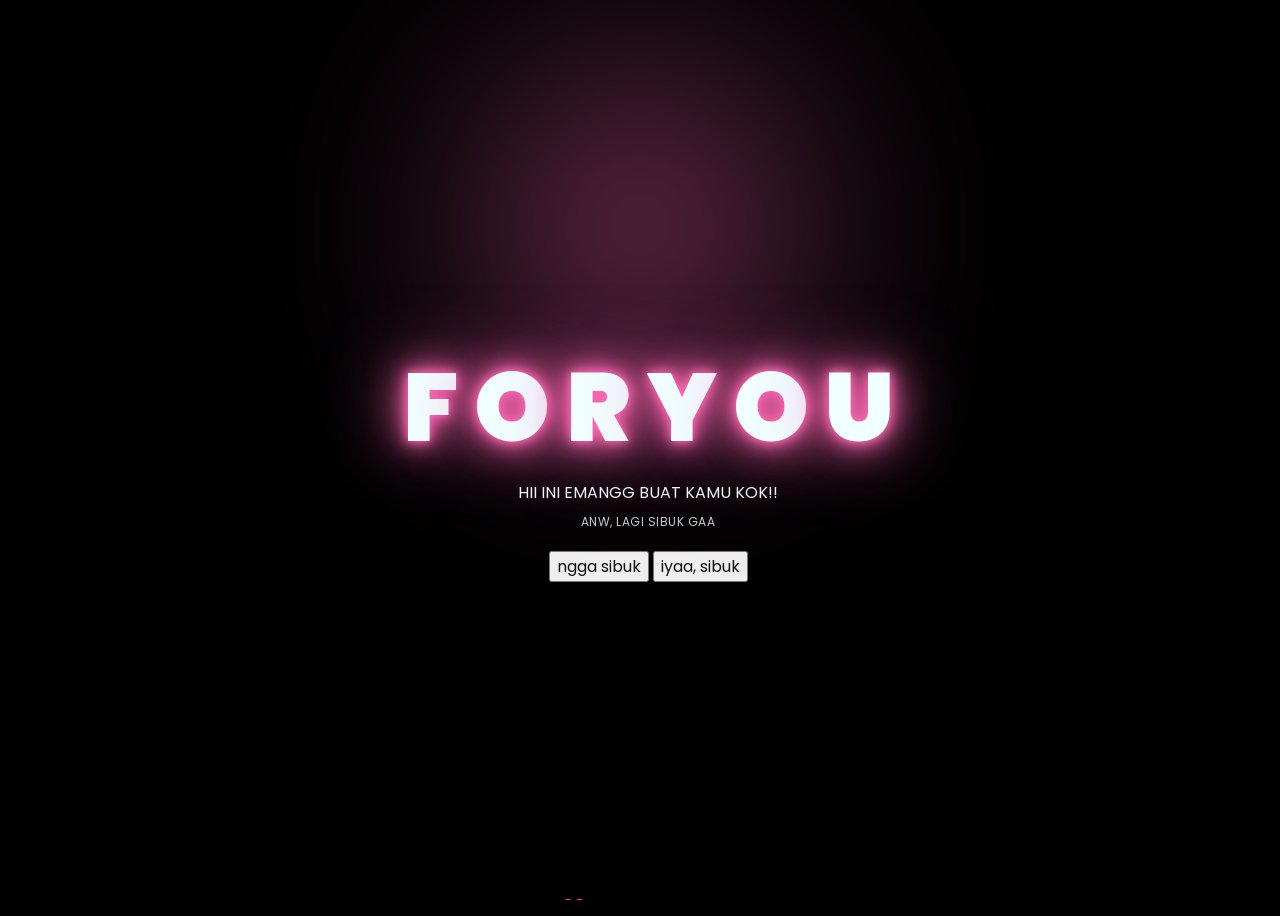
<file: index.html>
<!DOCTYPE html>
<html lang="en">
<head>
    <meta charset="UTF-8">
    <meta http-equiv="X-UA-Compatible" content="IE=edge">
    <meta name="viewport" content="width=device-width, initial-scale=1.0">
    <link rel="stylesheet" href="css/style.css">
    <link rel="icon" href="img/flowers.png" type="image/x-icon">
    <title>Flowers</title>
</head>
<body>
    <div class="blur-heart"> </div>
    <div class="greetings">
    <!-- silahkan menambah kata sesuai keinginan dengan <span>text...</span -->
        <span>F</span>
        <span>O</span>
        <span>R</span>
        <span>Y</span>
        <span>O</span>
        <span>U</span>
    </div>
   <div class="description" style="display: flex; flex-direction: column; align-items: center; justify-content: center; text-align: center; gap: 8px;">
    <!-- Teks Utama -->
    <p style="font-size: 1rem; margin: 0;">HII INI EMANGG BUAT KAMU KOK!!</p>
    
    <!-- Teks ANW (Lebih Kecil & Rata Tengah Pas) -->
    <p style="font-size: 0.75rem; opacity: 0.8; margin: 0; letter-spacing: 0.5px;">ANW, LAGI SIBUK GAA</p>
    </div>
    <div class="hearts">
    <span>💖</span>
    <span>💕</span>
    <span>💗</span>
    <span>💞</span>
    <span>💓</span>
    <span>💘</span>
    <span>💝</span>
    <span>❤️</span>
    <span>💖</span>
    <span>💕</span>
    <span>💗</span>
    <span>💞</span>
</div>
    <div class="button">
        <button>
            <a href="flower.html">ngga sibuk</a>
        </button>
         <button>
            <a href="sibuk.html">iyaa, sibuk</a>
        </button>
    </div>
</body>
</html>
</file>
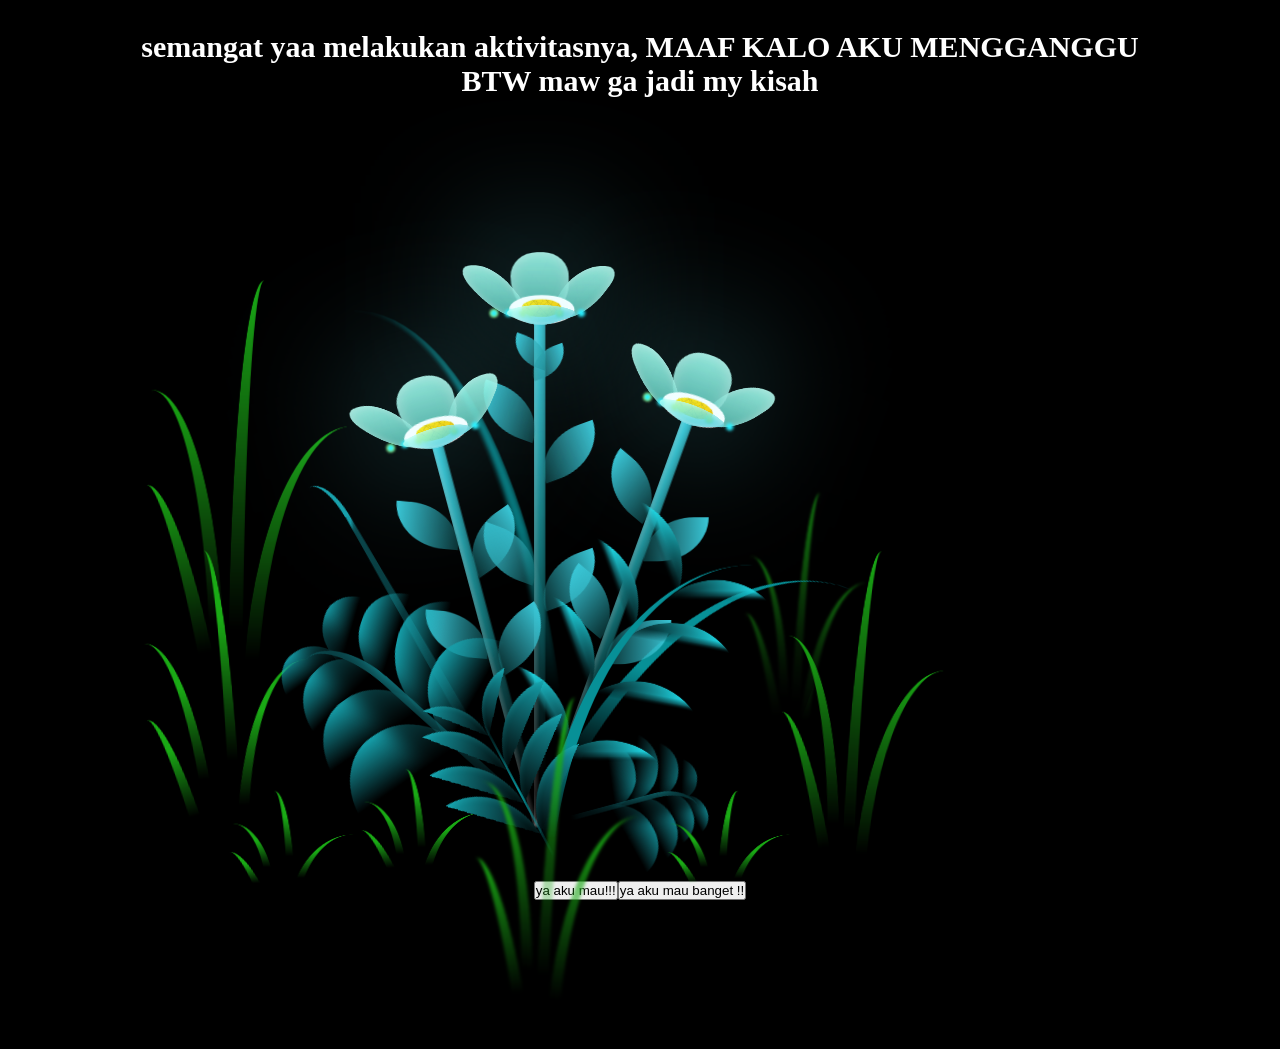
<file: flow.html>
<!DOCTYPE html>
<html lang="en">
<head>
    <meta charset="UTF-8">
    <meta http-equiv="X-UA-Compatible" content="IE=edge">
    <meta name="viewport" content="width=device-width, initial-scale=1.0">
    <link rel="stylesheet" href="css/main.css">
    <link rel="icon" href="img/flowers.png" type="image/x-icon">
    <title>apa nyak</title>
</head>
<body>
    <!-- Tulisan Atas -->
    <div class="title">
        semangat yaa melakukan aktivitasnya, MAAF KALO AKU MENGGANGGU <br>
        BTW maw ga jadi my kisah 
    </div>
 <div class="flowers">
    <div class="night"></div>
  <!-- Pembuat code: https://codepen.io/mdusmanansari/pen/BamepLe -->
    <div class="night"></div>
    <div class="flowers">
      <div class="flower flower--1">
        <div class="flower__leafs flower__leafs--1">
          <div class="flower__leaf flower__leaf--1"></div>
          <div class="flower__leaf flower__leaf--2"></div>
          <div class="flower__leaf flower__leaf--3"></div>
          <div class="flower__leaf flower__leaf--4"></div>
          <div class="flower__white-circle"></div>
  
          <div class="flower__light flower__light--1"></div>
          <div class="flower__light flower__light--2"></div>
          <div class="flower__light flower__light--3"></div>
          <div class="flower__light flower__light--4"></div>
          <div class="flower__light flower__light--5"></div>
          <div class="flower__light flower__light--6"></div>
          <div class="flower__light flower__light--7"></div>
          <div class="flower__light flower__light--8"></div>
  
        </div>
        <div class="flower__line">
          <div class="flower__line__leaf flower__line__leaf--1"></div>
          <div class="flower__line__leaf flower__line__leaf--2"></div>
          <div class="flower__line__leaf flower__line__leaf--3"></div>
          <div class="flower__line__leaf flower__line__leaf--4"></div>
          <div class="flower__line__leaf flower__line__leaf--5"></div>
          <div class="flower__line__leaf flower__line__leaf--6"></div>
        </div>
      </div>
  
      <div class="flower flower--2">
        <div class="flower__leafs flower__leafs--2">
          <div class="flower__leaf flower__leaf--1"></div>
          <div class="flower__leaf flower__leaf--2"></div>
          <div class="flower__leaf flower__leaf--3"></div>
          <div class="flower__leaf flower__leaf--4"></div>
          <div class="flower__white-circle"></div>
  
          <div class="flower__light flower__light--1"></div>
          <div class="flower__light flower__light--2"></div>
          <div class="flower__light flower__light--3"></div>
          <div class="flower__light flower__light--4"></div>
          <div class="flower__light flower__light--5"></div>
          <div class="flower__light flower__light--6"></div>
          <div class="flower__light flower__light--7"></div>
          <div class="flower__light flower__light--8"></div>
  
        </div>
        <div class="flower__line">
          <div class="flower__line__leaf flower__line__leaf--1"></div>
          <div class="flower__line__leaf flower__line__leaf--2"></div>
          <div class="flower__line__leaf flower__line__leaf--3"></div>
          <div class="flower__line__leaf flower__line__leaf--4"></div>
        </div>
      </div>
  
      <div class="flower flower--3">
        <div class="flower__leafs flower__leafs--3">
          <div class="flower__leaf flower__leaf--1"></div>
          <div class="flower__leaf flower__leaf--2"></div>
          <div class="flower__leaf flower__leaf--3"></div>
          <div class="flower__leaf flower__leaf--4"></div>
          <div class="flower__white-circle"></div>
  
          <div class="flower__light flower__light--1"></div>
          <div class="flower__light flower__light--2"></div>
          <div class="flower__light flower__light--3"></div>
          <div class="flower__light flower__light--4"></div>
          <div class="flower__light flower__light--5"></div>
          <div class="flower__light flower__light--6"></div>
          <div class="flower__light flower__light--7"></div>
          <div class="flower__light flower__light--8"></div>
  
        </div>
        <div class="flower__line">
          <div class="flower__line__leaf flower__line__leaf--1"></div>
          <div class="flower__line__leaf flower__line__leaf--2"></div>
          <div class="flower__line__leaf flower__line__leaf--3"></div>
          <div class="flower__line__leaf flower__line__leaf--4"></div>
        </div>
      </div>
  
      <div class="grow-ans" style="--d:1.2s">
        <div class="flower__g-long">
          <div class="flower__g-long__top"></div>
          <div class="flower__g-long__bottom"></div>
        </div>
      </div>
  
      <div class="growing-grass">
        <div class="flower__grass flower__grass--1">
          <div class="flower__grass--top"></div>
          <div class="flower__grass--bottom"></div>
          <div class="flower__grass__leaf flower__grass__leaf--1"></div>
          <div class="flower__grass__leaf flower__grass__leaf--2"></div>
          <div class="flower__grass__leaf flower__grass__leaf--3"></div>
          <div class="flower__grass__leaf flower__grass__leaf--4"></div>
          <div class="flower__grass__leaf flower__grass__leaf--5"></div>
          <div class="flower__grass__leaf flower__grass__leaf--6"></div>
          <div class="flower__grass__leaf flower__grass__leaf--7"></div>
          <div class="flower__grass__leaf flower__grass__leaf--8"></div>
          <div class="flower__grass__overlay"></div>
        </div>
      </div>
  
      <div class="growing-grass">
        <div class="flower__grass flower__grass--2">
          <div class="flower__grass--top"></div>
          <div class="flower__grass--bottom"></div>
          <div class="flower__grass__leaf flower__grass__leaf--1"></div>
          <div class="flower__grass__leaf flower__grass__leaf--2"></div>
          <div class="flower__grass__leaf flower__grass__leaf--3"></div>
          <div class="flower__grass__leaf flower__grass__leaf--4"></div>
          <div class="flower__grass__leaf flower__grass__leaf--5"></div>
          <div class="flower__grass__leaf flower__grass__leaf--6"></div>
          <div class="flower__grass__leaf flower__grass__leaf--7"></div>
          <div class="flower__grass__leaf flower__grass__leaf--8"></div>
          <div class="flower__grass__overlay"></div>
        </div>
      </div>
  
      <div class="grow-ans" style="--d:2.4s">
        <div class="flower__g-right flower__g-right--1">
          <div class="leaf"></div>
        </div>
      </div>
  
      <div class="grow-ans" style="--d:2.8s">
        <div class="flower__g-right flower__g-right--2">
          <div class="leaf"></div>
        </div>
      </div>
  
      <div class="grow-ans" style="--d:2.8s">
        <div class="flower__g-front">
          <div class="flower__g-front__leaf-wrapper flower__g-front__leaf-wrapper--1">
            <div class="flower__g-front__leaf"></div>
          </div>
          <div class="flower__g-front__leaf-wrapper flower__g-front__leaf-wrapper--2">
            <div class="flower__g-front__leaf"></div>
          </div>
          <div class="flower__g-front__leaf-wrapper flower__g-front__leaf-wrapper--3">
            <div class="flower__g-front__leaf"></div>
          </div>
          <div class="flower__g-front__leaf-wrapper flower__g-front__leaf-wrapper--4">
            <div class="flower__g-front__leaf"></div>
          </div>
          <div class="flower__g-front__leaf-wrapper flower__g-front__leaf-wrapper--5">
            <div class="flower__g-front__leaf"></div>
          </div>
          <div class="flower__g-front__leaf-wrapper flower__g-front__leaf-wrapper--6">
            <div class="flower__g-front__leaf"></div>
          </div>
          <div class="flower__g-front__leaf-wrapper flower__g-front__leaf-wrapper--7">
            <div class="flower__g-front__leaf"></div>
          </div>
          <div class="flower__g-front__leaf-wrapper flower__g-front__leaf-wrapper--8">
            <div class="flower__g-front__leaf"></div>
          </div>
          <div class="flower__g-front__line"></div>
        </div>
      </div>
  
      <div class="grow-ans" style="--d:3.2s">
        <div class="flower__g-fr">
          <div class="leaf"></div>
          <div class="flower__g-fr__leaf flower__g-fr__leaf--1"></div>
          <div class="flower__g-fr__leaf flower__g-fr__leaf--2"></div>
          <div class="flower__g-fr__leaf flower__g-fr__leaf--3"></div>
          <div class="flower__g-fr__leaf flower__g-fr__leaf--4"></div>
          <div class="flower__g-fr__leaf flower__g-fr__leaf--5"></div>
          <div class="flower__g-fr__leaf flower__g-fr__leaf--6"></div>
          <div class="flower__g-fr__leaf flower__g-fr__leaf--7"></div>
          <div class="flower__g-fr__leaf flower__g-fr__leaf--8"></div>
        </div>
      </div>
  
      <div class="long-g long-g--0">
        <div class="grow-ans" style="--d:3s">
          <div class="leaf leaf--0"></div>
        </div>
        <div class="grow-ans" style="--d:2.2s">
          <div class="leaf leaf--1"></div>
        </div>
        <div class="grow-ans" style="--d:3.4s">
          <div class="leaf leaf--2"></div>
        </div>
        <div class="grow-ans" style="--d:3.6s">
          <div class="leaf leaf--3"></div>
        </div>
      </div>
  
      <div class="long-g long-g--1">
        <div class="grow-ans" style="--d:3.6s">
          <div class="leaf leaf--0"></div>
        </div>
        <div class="grow-ans" style="--d:3.8s">
          <div class="leaf leaf--1"></div>
        </div>
        <div class="grow-ans" style="--d:4s">
          <div class="leaf leaf--2"></div>
        </div>
        <div class="grow-ans" style="--d:4.2s">
          <div class="leaf leaf--3"></div>
        </div>
      </div>
  
      <div class="long-g long-g--2">
        <div class="grow-ans" style="--d:4s">
          <div class="leaf leaf--0"></div>
        </div>
        <div class="grow-ans" style="--d:4.2s">
          <div class="leaf leaf--1"></div>
        </div>
        <div class="grow-ans" style="--d:4.4s">
          <div class="leaf leaf--2"></div>
        </div>
        <div class="grow-ans" style="--d:4.6s">
          <div class="leaf leaf--3"></div>
        </div>
      </div>
  
      <div class="long-g long-g--3">
        <div class="grow-ans" style="--d:4s">
          <div class="leaf leaf--0"></div>
        </div>
        <div class="grow-ans" style="--d:4.2s">
          <div class="leaf leaf--1"></div>
        </div>
        <div class="grow-ans" style="--d:3s">
          <div class="leaf leaf--2"></div>
        </div>
        <div class="grow-ans" style="--d:3.6s">
          <div class="leaf leaf--3"></div>
        </div>
      </div>
  
      <div class="long-g long-g--4">
        <div class="grow-ans" style="--d:4s">
          <div class="leaf leaf--0"></div>
        </div>
        <div class="grow-ans" style="--d:4.2s">
          <div class="leaf leaf--1"></div>
        </div>
        <div class="grow-ans" style="--d:3s">
          <div class="leaf leaf--2"></div>
        </div>
        <div class="grow-ans" style="--d:3.6s">
          <div class="leaf leaf--3"></div>
        </div>
      </div>
  
      <div class="long-g long-g--5">
        <div class="grow-ans" style="--d:4s">
          <div class="leaf leaf--0"></div>
        </div>
        <div class="grow-ans" style="--d:4.2s">
          <div class="leaf leaf--1"></div>
        </div>
        <div class="grow-ans" style="--d:3s">
          <div class="leaf leaf--2"></div>
        </div>
        <div class="grow-ans" style="--d:3.6s">
          <div class="leaf leaf--3"></div>
        </div>
      </div>
  
      <div class="long-g long-g--6">
        <div class="grow-ans" style="--d:4.2s">
          <div class="leaf leaf--0"></div>
        </div>
        <div class="grow-ans" style="--d:4.4s">
          <div class="leaf leaf--1"></div>
        </div>
        <div class="grow-ans" style="--d:4.6s">
          <div class="leaf leaf--2"></div>
        </div>
        <div class="grow-ans" style="--d:4.8s">
          <div class="leaf leaf--3"></div>
        </div>
      </div>
  
      <div class="long-g long-g--7">
        <div class="grow-ans" style="--d:3s">
          <div class="leaf leaf--0"></div>
        </div>
        <div class="grow-ans" style="--d:3.2s">
          <div class="leaf leaf--1"></div>
        </div>
        <div class="grow-ans" style="--d:3.5s">
          <div class="leaf leaf--2"></div>
        </div>
        <div class="grow-ans" style="--d:3.6s">
          <div class="leaf leaf--3"></div>
        </div>
      </div>
    </div>
    <script src="main.js"></script>
    </div>
              <div class="button-container left">
        <button onclick="alert('ANJAYYY ❤️')">
           ya aku mau!!!
        </button>
              </div>
        <div class="button-container right">
        <button onclick="alert('YEYYYY ❤️')">
           ya aku mau banget !!
        </button>
        </div>
    </div>
</body>
</html>
</file>
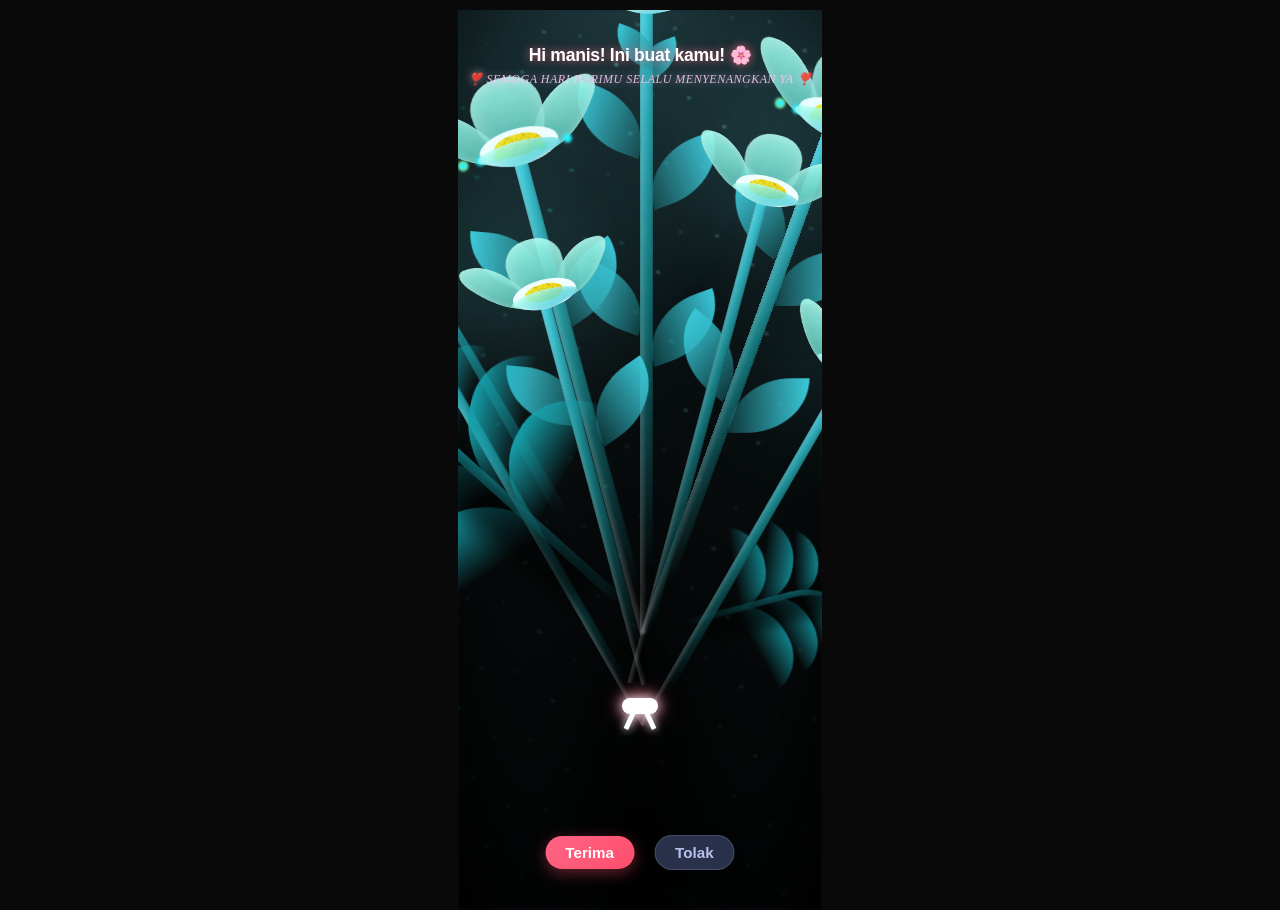
<file: flower.html>
<!DOCTYPE html>
<html lang="id">
<head>
    <meta charset="UTF-8">
    <meta http-equiv="X-UA-Compatible" content="IE=edge">
    <meta name="viewport" content="width=device-width, initial-scale=1.0">
    <link rel="stylesheet" href="css/main.css">
    <link rel="icon" href="img/flowers.png" type="image/x-icon">
    <title>apa nyak</title>
    <link rel="preconnect" href="https://fonts.googleapis.com">
<link rel="preconnect" href="https://fonts.gstatic.com" crossorigin>
<link href="https://fonts.googleapis.com/css2?family=Playfair+Display:ital@1&family=Plus+Jakarta+Sans:wght@500;700&display=swap" rel="stylesheet">
    <style>
        /* Reset & Layout Utama (Diubah ke 100dvh agar pas di layar HP & tidak kepotong) */
        * {
            box-sizing: border-box;
            margin: 0;
            padding: 0;
        }

    body {
        background-color: #0b1021; /* Background malam gelap agar bunga terlihat jelas */
        min-height: 100dvh;
        display: flex;
        flex-direction: column;
        align-items: center;
        justify-content: space-between;
        overflow-x: hidden;
        padding: 20px 10px;
        font-family: sans-serif;
    }
    html, body {
    height: 100%; /* Fallback */
    height: 100dvh;
    background-color: #090909;
    display: flex;
    flex-direction: column;
    align-items: center;
    justify-content: space-between;
    /* Ganti overflow hidden agar tidak memotong elemen, gunakan auto jika perlu */
    overflow-x: hidden; 
    overflow-y: auto;
    padding: 10px 10px;
    /* Tambahkan safe-area untuk HP yang memiliki notch/home bar di bawah */
    padding-bottom: env(safe-area-inset-bottom, 20px); 
    font-family: sans-serif;
}

 /* Pembungkus Area Teks Atas */
 .header-text {
    display: flex;
    flex-direction: column;
    align-items: center;
    gap: 6px;
    z-index: 10;
}
    /* Desain Judul Terminal (Warna Disesuaikan Lebih Aesthetic) */
    .title {
        font-family: 'Fira Code', 'Courier New', Consolas, monospace !important;
        font-size: 1.1rem !important;
        color: #fff0f5 !important;
        background: rgba(255, 182, 193, 0.12) !important;
        border: 1px solid rgba(255, 182, 193, 0.25) !important;
        backdrop-filter: blur(8px);
        -webkit-backdrop-filter: blur(8px);
        border-radius: 12px !important;
        padding: 10px 18px !important;
        margin-top: 10px;
        text-shadow: 0 0 10px rgba(255, 105, 180, 0.8), 0 0 20px rgba(255, 105, 180, 0.4) !important;
        letter-spacing: -0.5px !important;
        text-align: center;
        box-shadow: 0 4px 20px rgba(255, 105, 180, 0.15);
    }

  /* Subtitle Tanpa Container/Kotak (Hanya Teks Glowing) */
.subtitle {
    font-family: 'Georgia', 'Times New Roman', serif;
    font-style: italic;
    font-size: 0.85rem;
    color: #f8caf1;
    background: none !important;      /* Menghapus background */
    border: none !important;          /* Menghapus border/kotak */
    box-shadow: none !important;      /* Menghapus bayangan kotak */
    padding: 0 !important;            /* Menghapus jarak dalam */
    letter-spacing: 0.5px;
    text-align: center;
    animation: fadeInGlow 2.5s ease-in-out infinite alternate;
}

@keyframes fadeInGlow {
    0% {
        opacity: 0.75;
        text-shadow: 0 0 4px rgba(248, 202, 241, 0.4);
    }
    100% {
        opacity: 1;
        text-shadow: 0 0 10px rgba(248, 202, 241, 0.9), 0 0 18px rgba(255, 105, 180, 0.6);
    } }
    /* Pembungkus Bunga di Tengah */
    .flower-wrapper {
        position: relative;
        width: 100%;
        max-width: 400px;
        height: 50vh;
        display: flex;
        justify-content: center;
        align-items: flex-end;
        margin: auto 0;
    }

    /* Penyesuaian container bawaan bunga */
    .flowers {
        position: relative;
        transform: scale(0.85); /* Skala disesuaikan agar pas di layar HP */
        transform-origin: bottom center;
    }

    /* Container Tombol */
    .action-buttons {
        display: flex;
        gap: 20px;
        align-items: center;
        justify-content: center;
        width: 100%;
        margin-bottom: 20px;
        z-index: 10;
    }
    /* Reset & Layout Utama */
    * {
        box-sizing: border-box;
        margin: 0;
        padding: 0;
    }

    body {
        background-color: #0b1021; /* Background malam gelap agar bunga terlihat jelas */
        min-height: 100vh;
    display: flex;
    flex-direction: column;
    align-items: center;
    justify-content: space-between;
    /* Ganti overflow hidden agar tidak memotong elemen, gunakan auto jika perlu */
    overflow-x: hidden; 
    overflow-y: auto;
    padding: 10px 10px;
    /* Tambahkan safe-area untuk HP yang memiliki notch/home bar di bawah */
    padding-bottom: env(safe-area-inset-bottom, 20px); 
    font-family: sans-serif;
}

        /* Pembungkus Area Teks Atas */
        .header-text {
            display: flex;
            flex-direction: column;
            align-items: center;
            gap: 4px;
            z-index: 10;
            margin-top: 5px;
        }

        /* Desain Judul */
        .title-polos {
            font-family: 'Poppins', sans-serif;
            font-size: 1.1rem;
            font-weight: 700;
            color: #ffffff;
            text-shadow: 0 0 10px rgba(255, 101, 132, 0.8);
            text-align: center;
            margin: 0;
        }

        /* Subtitle Estetik */
        .subtitle-polos {
            font-family: 'Georgia', serif;
            font-style: italic;
            font-size: 0.75rem;
            color: #f8caf1;
            opacity: 0.9;
            text-shadow: 0 0 8px rgba(248, 202, 241, 0.6);
            letter-spacing: 0.5px;
            margin: 0;
            text-align: center;
            animation: fadeInGlow 2.5s ease-in-out infinite alternate;
        }

        @keyframes fadeInGlow {
            0% { opacity: 0.75; text-shadow: 0 0 4px rgba(248, 202, 241, 0.4); }
            100% { opacity: 1; text-shadow: 0 0 10px rgba(248, 202, 241, 0.9), 0 0 18px rgba(255, 105, 180, 0.6); }
        }

  
        /* Pembungkus Bunga di Tengah */
        .flower-wrapper {
            position: relative;
            width: 100%;
            max-width: 400px;
            height: 50vh; /* Naikkan tingginya agar muat */
            display: flex;
            justify-content: center;
            align-items: flex-end;
            margin: auto 0;
        }

        /* Penyesuaian container bawaan bunga */
        .flowers {
            position: relative;
            transform: scale(1.0); /* Ubah dari 0.75 jadi 1.0 (atau 1.1 jika mau lebih besar lagi) */
            transform-origin: bottom center;
        }
.action-buttons {
    display: flex;
    gap: 20px;
    align-items: center;
    justify-content: center;
    width: 100%;
    margin-bottom: 15px; /* Sedikit dinaikkan */
    z-index: 10;
}
        /* Penyesuaian container bawaan bunga */

        /* Container Tombol */
        .action-buttons {
            display: flex;
            gap: 20px;
            align-items: center;
            justify-content: center;
            width: 100%;
            margin-bottom: 10px;
            z-index: 10;
        }

        .button-container button {
            padding: 8px 20px;
            font-size: 0.95rem;
            font-weight: bold;
            border: none;
            border-radius: 20px;
            cursor: pointer;
            transition: transform 0.2s, box-shadow 0.2s;
        }

        .button-container.left button {
            background: linear-gradient(135deg, #ff6584, #ff4d6d);
            box-shadow: 0 4px 15px rgba(255, 77, 109, 0.4);
        }

        .button-container.left button a {
            color: #ffffff;
            text-decoration: none;
            display: block;
        }

        /* Tombol Tolak */
        .button-container.right button,
        .btn-tolak {
            background-color: #2a324b !important;
            color: #b8c1ec !important;
            border: 1px solid rgba(184, 193, 236, 0.2) !important;
            box-shadow: 0 4px 12px rgba(0, 0, 0, 0.3) !important;
        }

        /* Penyesuaian khusus HP sangat kecil */
        @media (max-height: 600px) {
            .flowers {
                transform: scale(0.6);
            }
            .title-polos {
                font-size: 0.95rem;
            }
        }
    </style>
</head>
<body class="loaded">

    <!-- Tulisan Atas -->
    <div class="header-text">
        <h1 class="title-polos">Hi manis! Ini buat kamu! 🌸</h1>
        <p class="subtitle-polos">❣️ SEMOGA HARI HARIMU SELALU MENYENANGKAN YA ❣️</p>
    </div>

    <!-- Area Bunga di Tengah -->
    <div class="flower-wrapper">
        <div class="night"></div>
        <div class="flowers">
            <div class="flower flower--1">
                <div class="flower__leafs flower__leafs--1">
                    <div class="flower__leaf flower__leaf--1"></div>
                    <div class="flower__leaf flower__leaf--2"></div>
                    <div class="flower__leaf flower__leaf--3"></div>
                    <div class="flower__leaf flower__leaf--4"></div>
                    <div class="flower__white-circle"></div>
                    <div class="flower__light flower__light--1"></div>
                    <div class="flower__light flower__light--2"></div>
                    <div class="flower__light flower__light--3"></div>
                    <div class="flower__light flower__light--4"></div>
                    <div class="flower__light flower__light--5"></div>
                    <div class="flower__light flower__light--6"></div>
                    <div class="flower__light flower__light--7"></div>
                    <div class="flower__light flower__light--8"></div>
                </div>
                <div class="flower__line">
                    <div class="flower__line__leaf flower__line__leaf--1"></div>
                    <div class="flower__line__leaf flower__line__leaf--2"></div>
                    <div class="flower__line__leaf flower__line__leaf--3"></div>
                    <div class="flower__line__leaf flower__line__leaf--4"></div>
                    <div class="flower__line__leaf flower__line__leaf--5"></div>
                    <div class="flower__line__leaf flower__line__leaf--6"></div>
                </div>
            </div>

            <div class="flower flower--2">
                <div class="flower__leafs flower__leafs--2">
                    <div class="flower__leaf flower__leaf--1"></div>
                    <div class="flower__leaf flower__leaf--2"></div>
                    <div class="flower__leaf flower__leaf--3"></div>
                    <div class="flower__leaf flower__leaf--4"></div>
                    <div class="flower__white-circle"></div>
                    <div class="flower__light flower__light--1"></div>
                    <div class="flower__light flower__light--2"></div>
                    <div class="flower__light flower__light--3"></div>
                    <div class="flower__light flower__light--4"></div>
                    <div class="flower__light flower__light--5"></div>
                    <div class="flower__light flower__light--6"></div>
                    <div class="flower__light flower__light--7"></div>
                    <div class="flower__light flower__light--8"></div>
                </div>
                <div class="flower__line">
                    <div class="flower__line__leaf flower__line__leaf--1"></div>
                    <div class="flower__line__leaf flower__line__leaf--2"></div>
                    <div class="flower__line__leaf flower__line__leaf--3"></div>
                    <div class="flower__line__leaf flower__line__leaf--4"></div>
                </div>
            </div>

            <div class="flower flower--3">
                <div class="flower__leafs flower__leafs--3">
                    <div class="flower__leaf flower__leaf--1"></div>
                    <div class="flower__leaf flower__leaf--2"></div>
                    <div class="flower__leaf flower__leaf--3"></div>
                    <div class="flower__leaf flower__leaf--4"></div>
                    <div class="flower__white-circle"></div>
                    <div class="flower__light flower__light--1"></div>
                    <div class="flower__light flower__light--2"></div>
                    <div class="flower__light flower__light--3"></div>
                    <div class="flower__light flower__light--4"></div>
                    <div class="flower__light flower__light--5"></div>
                    <div class="flower__light flower__light--6"></div>
                    <div class="flower__light flower__light--7"></div>
                    <div class="flower__light flower__light--8"></div>
                </div>
                <div class="flower__line">
                    <div class="flower__line__leaf flower__line__leaf--1"></div>
                    <div class="flower__line__leaf flower__line__leaf--2"></div>
                    <div class="flower__line__leaf flower__line__leaf--3"></div>
                    <div class="flower__line__leaf flower__line__leaf--4"></div>
                </div>
            </div>

            <!-- TAMBAHAN BUNGA 4 (KIRI LUAR) -->
            <div class="flower flower--1" style="position: absolute; left: -20%; bottom: 0; transform: rotate(-30deg) scale(0.75);">
                <div class="flower__leafs flower__leafs--1">
                    <div class="flower__leaf flower__leaf--1"></div>
                    <div class="flower__leaf flower__leaf--2"></div>
                    <div class="flower__leaf flower__leaf--3"></div>
                    <div class="flower__leaf flower__leaf--4"></div>
                    <div class="flower__white-circle"></div>
                </div>
                <div class="flower__line"></div>
            </div>

            <!-- TAMBAHAN BUNGA 5 (KANAN LUAR) -->
            <div class="flower flower--2" style="position: absolute; right: -20%; bottom: 0; transform: rotate(30deg) scale(0.75);">
                <div class="flower__leafs flower__leafs--2">
                    <div class="flower__leaf flower__leaf--1"></div>
                    <div class="flower__leaf flower__leaf--2"></div>
                    <div class="flower__leaf flower__leaf--3"></div>
                    <div class="flower__leaf flower__leaf--4"></div>
                    <div class="flower__white-circle"></div>
                </div>
                <div class="flower__line"></div>
            </div>

            <!-- TAMBAHAN BUNGA 6 (KIRI SANGAT ATAS) -->
            <div class="flower flower--3" style="position: absolute; left: -10%; bottom: 40px; transform: rotate(-15deg) scale(0.8);">
                <div class="flower__leafs flower__leafs--3">
                    <div class="flower__leaf flower__leaf--1"></div>
                    <div class="flower__leaf flower__leaf--2"></div>
                    <div class="flower__leaf flower__leaf--3"></div>
                    <div class="flower__leaf flower__leaf--4"></div>
                    <div class="flower__white-circle"></div>
                </div>
                <div class="flower__line"></div>
            </div>

            <!-- TAMBAHAN BUNGA 7 (KANAN SANGAT ATAS) -->
            <div class="flower flower--1" style="position: absolute; right: -10%; bottom: 40px; transform: rotate(15deg) scale(0.8);">
                <div class="flower__leafs flower__leafs--1">
                    <div class="flower__leaf flower__leaf--1"></div>
                    <div class="flower__leaf flower__leaf--2"></div>
                    <div class="flower__leaf flower__leaf--3"></div>
                    <div class="flower__leaf flower__leaf--4"></div>
                    <div class="flower__white-circle"></div>
                </div>
                <div class="flower__line"></div>
            </div>

            <div class="grow-ans" style="--d:1.2s">
                <div class="flower__g-long">
                    <div class="flower__g-long__top"></div>
                    <div class="flower__g-long__bottom"></div>
                </div>
            </div>

            <div class="growing-grass">
                <div class="flower__grass flower__grass--1">
                    <div class="flower__grass--top"></div>
                    <div class="flower__grass--bottom"></div>
                    <div class="flower__grass__leaf flower__grass__leaf--1"></div>
                    <div class="flower__grass__leaf flower__grass__leaf--2"></div>
                    <div class="flower__grass__leaf flower__grass__leaf--3"></div>
                    <div class="flower__grass__leaf flower__grass__leaf--4"></div>
                    <div class="flower__grass__leaf flower__grass__leaf--5"></div>
                    <div class="flower__grass__leaf flower__grass__leaf--6"></div>
                    <div class="flower__grass__leaf flower__grass__leaf--7"></div>
                    <div class="flower__grass__leaf flower__grass__leaf--8"></div>
                    <div class="flower__grass__overlay"></div>
                </div>
            </div>

            <div class="growing-grass">
                <div class="flower__grass flower__grass--2">
                    <div class="flower__grass--top"></div>
                    <div class="flower__grass--bottom"></div>
                    <div class="flower__grass__leaf flower__grass__leaf--1"></div>
                    <div class="flower__grass__leaf flower__grass__leaf--2"></div>
                    <div class="flower__grass__leaf flower__grass__leaf--3"></div>
                    <div class="flower__grass__leaf flower__grass__leaf--4"></div>
                    <div class="flower__grass__leaf flower__grass__leaf--5"></div>
                    <div class="flower__grass__leaf flower__grass__leaf--6"></div>
                    <div class="flower__grass__leaf flower__grass__leaf--7"></div>
                    <div class="flower__grass__leaf flower__grass__leaf--8"></div>
                    <div class="flower__grass__overlay"></div>
                </div>
                <!-- PITA IKATAN BOUQUET -->
                <div style="position: absolute; bottom: 10px; left: 50%; transform: translateX(-50%); z-index: 999; display: flex; flex-direction: column; align-items: center;">
                    <div style="width: 36px; height: 16px; background: #ffffff; border-radius: 12px; box-shadow: 0 0 12px rgba(255, 255, 255, 0.9), 0 0 20px #ff6584; position: relative;">
                        <div style="position: absolute; top: 10px; left: 6px; width: 5px; height: 22px; background: #ffffff; transform: rotate(25deg); box-shadow: 0 0 8px #ffffff;"></div>
                        <div style="position: absolute; top: 10px; right: 6px; width: 5px; height: 22px; background: #ffffff; transform: rotate(-25deg); box-shadow: 0 0 8px #ffffff;"></div>
                    </div>
                </div>
            </div>

        </div>
    </div>

    <!-- Area Tombol -->
    <div class="action-buttons">
        <div class="button-container left">
            <button>
                <a href="mau.html">Terima</a>
            </button>
        </div>
        <div class="button-container right">
            <button type="button" id="btnGamau" class="btn-tolak">Tolak</button>
        </div>
    </div>

    <script src="main.js"></script>

    <!-- Script Tombol Kabur -->
    <script>
        const btnGamau = document.getElementById('btnGamau');

        function moveButton(e) {
            if (e) e.preventDefault();

            if (btnGamau.parentElement !== document.body) {
                document.body.appendChild(btnGamau);
            }

            const padding = 20;
            const maxX = window.innerWidth - btnGamau.offsetWidth - padding;
            const maxY = window.innerHeight - btnGamau.offsetHeight - padding;

            const randomX = Math.max(padding, Math.floor(Math.random() * maxX));
            const randomY = Math.max(padding, Math.floor(Math.random() * maxY));

            btnGamau.style.position = 'fixed';
            btnGamau.style.left = `${randomX}px`;
            btnGamau.style.top = `${randomY}px`;
            btnGamau.style.zIndex = '9999';
        }

        btnGamau.addEventListener('mouseover', moveButton);
        btnGamau.addEventListener('touchstart', moveButton, { passive: false });
        btnGamau.addEventListener('pointerdown', moveButton);
        btnGamau.addEventListener('click', moveButton);
    </script>
</body>
</html>
</file>
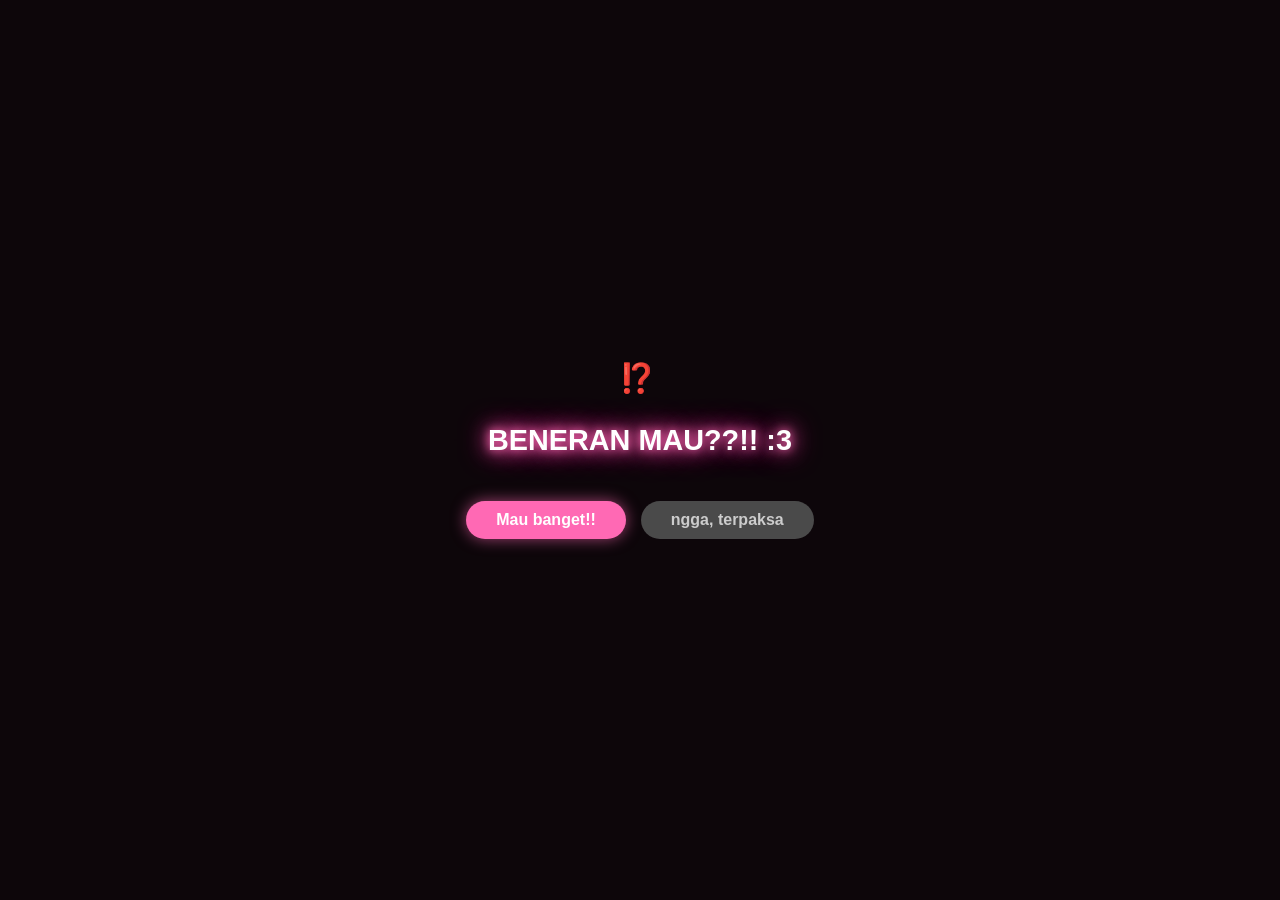
<file: mau1.html>
<!DOCTYPE html>
<html lang="id">
<head>
  <meta charset="UTF-8">
  <meta name="viewport" content="width=device-width, initial-scale=1.0">
  <title>Flowers</title>
  <style>
    * {
      box-sizing: border-box;
      margin: 0;
      padding: 0;
    }

    body {
      background-color: #0d060a;
      color: #ffffff;
      font-family: 'Segoe UI', Tahoma, Geneva, Verdana, sans-serif;
      min-height: 100vh;
      display: flex;
      flex-direction: column;
      justify-content: center;
      align-items: center;
      text-align: center;
      padding: 20px;
      overflow: hidden;
      position: relative;
    }

    /* Container Latar Belakang Efek Hati */
    .bg-hearts {
      position: absolute;
      top: 0;
      left: 0;
      width: 100%;
      height: 100%;
      z-index: 1;
      pointer-events: none;
      overflow: hidden;
    }

    /* Animasi Hati Melayang */
    .heart {
      position: absolute;
      bottom: -50px;
      font-size: 1.5rem;
      opacity: 0.6;
      animation: floatUp 6s linear infinite;
    }

    @keyframes floatUp {
      0% {
        transform: translateY(0) scale(0.8) rotate(0deg);
        opacity: 0.2;
      }
      50% {
        opacity: 0.7;
      }
      100% {
        transform: translateY(-110vh) scale(1.2) rotate(360deg);
        opacity: 0;
      }
    }

    .content {
      position: relative;
      z-index: 2;
      display: flex;
      flex-direction: column;
      align-items: center;
      justify-content: center;
    }

    .emojis {
      font-size: 1.8rem;
      margin-bottom: 25px;
      letter-spacing: 5px;
    }

    .message {
      font-size: 1.8rem;
      font-weight: bold;
      text-transform: uppercase;
      line-height: 1.4;
      max-width: 800px;
      color: #ffffff;
      text-shadow: 
        0 0 10px #ff69b4,
        0 0 20px #ff69b4,
        0 0 30px #ff1493;
      margin-bottom: 40px;
    }

    .btn-container {
      display: flex;
      gap: 15px;
      align-items: center;
      justify-content: center;
      flex-wrap: wrap;
    }

    button {
      border: none;
      border-radius: 20px;
      padding: 10px 30px;
      font-size: 1rem;
      font-weight: bold;
      cursor: pointer;
      transition: all 0.2s ease-out;
      outline: none;
    }

    .btn-mau {
      background-color: #ff69b4;
      color: #ffffff;
      box-shadow: 0 0 15px rgba(255, 105, 180, 0.6);
    }

    .btn-mau:hover {
      background-color: #ff1493;
      transform: scale(1.05);
    }

    .btn-nggak {
      background-color: #4a4a4a;
      color: #cccccc;
    }

    .btn-nggak:hover {
      background-color: #666666;
    }
  </style>
</head>
<body>

  <!-- Background Efek Hati -->
  <div class="bg-hearts" id="bgHearts"></div>

  <!-- Konten Utama -->
  <div class="content">
    <div class="emojis">⁉️</div>

    <div class="message">
      Beneran mau??!! :3
    </div>

    <div class="btn-container">
      <button class="btn-mau" id="btnMau">Mau banget!!</button>
      <button class="btn-nggak" id="btnNggak">ngga, terpaksa</button>
    </div>
  </div>

  <script>
    // --- Membuat Efek Hati Melayang di Latar Belakang ---
    const bgHearts = document.getElementById('bgHearts');
    const heartIcons = ['❤️', '💖', '🌸', '✨', '💕'];

    function createHeart() {
      const heart = document.createElement('div');
      heart.classList.add('heart');
      heart.innerText = heartIcons[Math.floor(Math.random() * heartIcons.length)];
      
      // Posisi horizontal acak
      heart.style.left = Math.random() * 100 + 'vw';
      
      // Durasi animasi acak (antara 4s - 8s)
      const duration = Math.random() * 4 + 4;
      heart.style.animationDuration = duration + 's';
      
      // Ukuran acak
      const size = Math.random() * 1 + 1;
      heart.style.transform = `scale(${size})`;

      bgHearts.appendChild(heart);

      // Hapus elemen setelah selesai teranimasi
      setTimeout(() => {
        heart.remove();
      }, duration * 1000);
    }

    // Buat hati setiap 300ms
    setInterval(createHeart, 300);

    // --- Logika Tombol ---
    const btnMau = document.getElementById('btnMau');
    const btnNggak = document.getElementById('btnNggak');

    let paddingVertical = 10;
    let paddingHorizontal = 30;
    let fontSize = 1;

    // Tombol Nggak diklik -> Tombol Mau membesar
    btnNggak.addEventListener('click', () => {
      paddingVertical += 10;
      paddingHorizontal += 20;
      fontSize += 0.3;

      btnMau.style.padding = `${paddingVertical}px ${paddingHorizontal}px`;
      btnMau.style.fontSize = `${fontSize}rem`;
    });

    // Tombol Mau diklik -> Diarahkan ke mau.html
    btnMau.addEventListener('click', () => {
      window.location.href = 'mau.html';
    });
  </script>

</body>
</html>
</file>
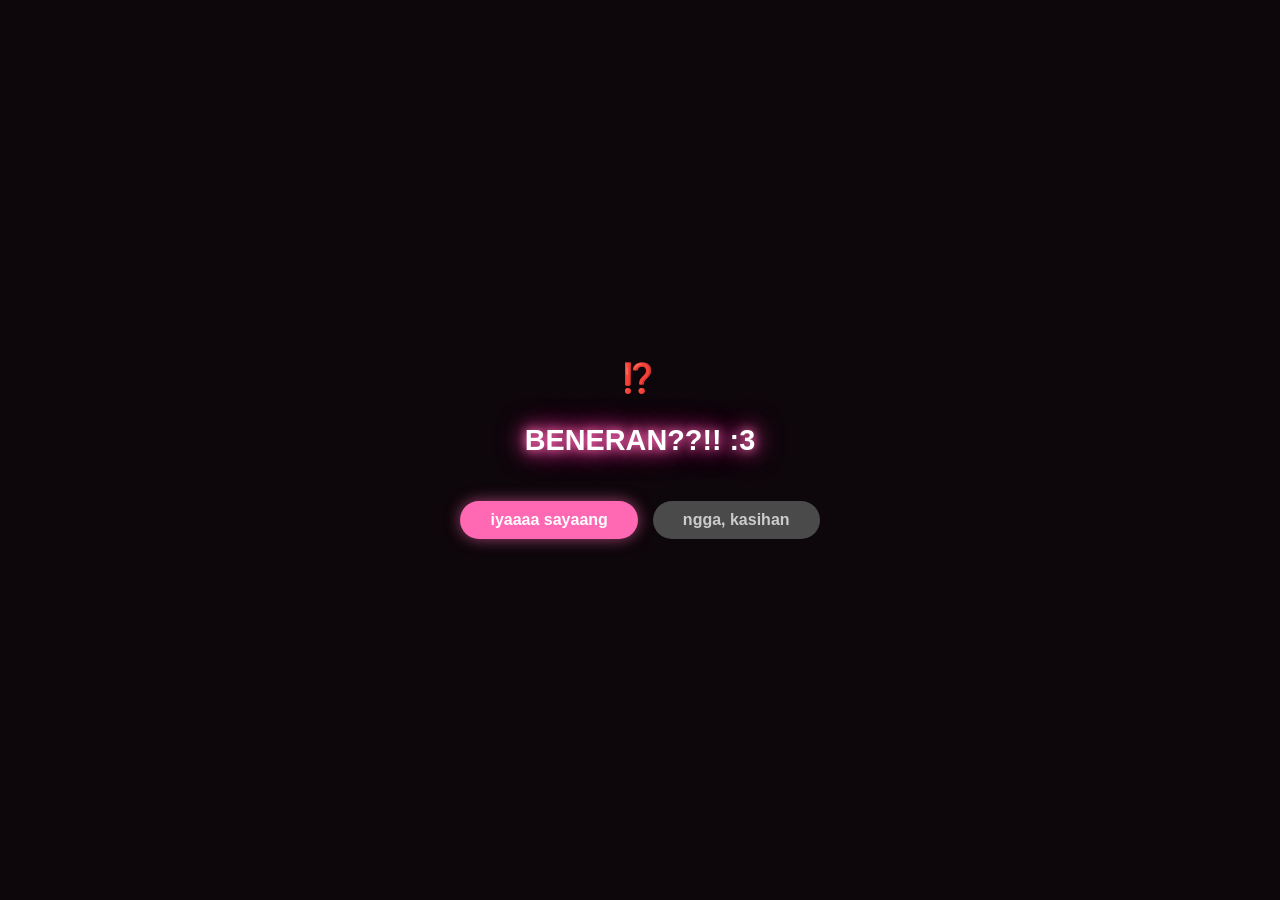
<file: maunolak.html>
<!DOCTYPE html>
<html lang="id">
<head>
  <meta charset="UTF-8">
  <meta name="viewport" content="width=device-width, initial-scale=1.0">
  <title>Flowers</title>
  <style>
    * {
      box-sizing: border-box;
      margin: 0;
      padding: 0;
    }

    body {
      background-color: #0d060a;
      color: #ffffff;
      font-family: 'Segoe UI', Tahoma, Geneva, Verdana, sans-serif;
      min-height: 100vh;
      display: flex;
      flex-direction: column;
      justify-content: center;
      align-items: center;
      text-align: center;
      padding: 20px;
      overflow: hidden;
      position: relative;
    }

    /* Container Latar Belakang Efek Hati */
    .bg-hearts {
      position: absolute;
      top: 0;
      left: 0;
      width: 100%;
      height: 100%;
      z-index: 1;
      pointer-events: none;
      overflow: hidden;
    }

    /* Animasi Hati Melayang */
    .heart {
      position: absolute;
      bottom: -50px;
      font-size: 1.5rem;
      opacity: 0.6;
      animation: floatUp 6s linear infinite;
    }

    @keyframes floatUp {
      0% {
        transform: translateY(0) scale(0.8) rotate(0deg);
        opacity: 0.2;
      }
      50% {
        opacity: 0.7;
      }
      100% {
        transform: translateY(-110vh) scale(1.2) rotate(360deg);
        opacity: 0;
      }
    }

    .content {
      position: relative;
      z-index: 2;
      display: flex;
      flex-direction: column;
      align-items: center;
      justify-content: center;
    }

    .emojis {
      font-size: 1.8rem;
      margin-bottom: 25px;
      letter-spacing: 5px;
    }

    .message {
      font-size: 1.8rem;
      font-weight: bold;
      text-transform: uppercase;
      line-height: 1.4;
      max-width: 800px;
      color: #ffffff;
      text-shadow: 
        0 0 10px #ff69b4,
        0 0 20px #ff69b4,
        0 0 30px #ff1493;
      margin-bottom: 40px;
    }

    .btn-container {
      display: flex;
      gap: 15px;
      align-items: center;
      justify-content: center;
      flex-wrap: wrap;
    }

    button {
      border: none;
      border-radius: 20px;
      padding: 10px 30px;
      font-size: 1rem;
      font-weight: bold;
      cursor: pointer;
      transition: all 0.2s ease-out;
      outline: none;
    }

    .btn-mau {
      background-color: #ff69b4;
      color: #ffffff;
      box-shadow: 0 0 15px rgba(255, 105, 180, 0.6);
    }

    .btn-mau:hover {
      background-color: #ff1493;
      transform: scale(1.05);
    }

    .btn-nggak {
      background-color: #4a4a4a;
      color: #cccccc;
    }

    .btn-nggak:hover {
      background-color: #666666;
    }
  </style>
</head>
<body>

  <!-- Background Efek Hati -->
  <div class="bg-hearts" id="bgHearts"></div>

  <!-- Konten Utama -->
  <div class="content">
    <div class="emojis">⁉️</div>

    <div class="message">
      Beneran??!! :3
    </div>

    <div class="btn-container">
      <button class="btn-mau" id="btnMau">iyaaaa sayaang</button>
      <button class="btn-nggak" id="btnNggak">ngga, kasihan</button>
    </div>
  </div>

  <script>
    // --- Membuat Efek Hati Melayang di Latar Belakang ---
    const bgHearts = document.getElementById('bgHearts');
    const heartIcons = ['❤️', '💖', '🌸', '✨', '💕'];

    function createHeart() {
      const heart = document.createElement('div');
      heart.classList.add('heart');
      heart.innerText = heartIcons[Math.floor(Math.random() * heartIcons.length)];
      
      // Posisi horizontal acak
      heart.style.left = Math.random() * 100 + 'vw';
      
      // Durasi animasi acak (antara 4s - 8s)
      const duration = Math.random() * 4 + 4;
      heart.style.animationDuration = duration + 's';
      
      // Ukuran acak
      const size = Math.random() * 1 + 1;
      heart.style.transform = `scale(${size})`;

      bgHearts.appendChild(heart);

      // Hapus elemen setelah selesai teranimasi
      setTimeout(() => {
        heart.remove();
      }, duration * 1000);
    }

    // Buat hati setiap 300ms
    setInterval(createHeart, 300);

    // --- Logika Tombol ---
    const btnMau = document.getElementById('btnMau');
    const btnNggak = document.getElementById('btnNggak');

    let paddingVertical = 10;
    let paddingHorizontal = 30;
    let fontSize = 1;

    // Tombol Nggak diklik -> Tombol Mau membesar
    btnNggak.addEventListener('click', () => {
      paddingVertical += 10;
      paddingHorizontal += 20;
      fontSize += 0.3;

      btnMau.style.padding = `${paddingVertical}px ${paddingHorizontal}px`;
      btnMau.style.fontSize = `${fontSize}rem`;
    });

    // Tombol Mau diklik -> Diarahkan ke mau.html
    btnMau.addEventListener('click', () => {
      window.location.href = 'konfirmasi.html';
    });
  </script>

</body>
</html>
</file>
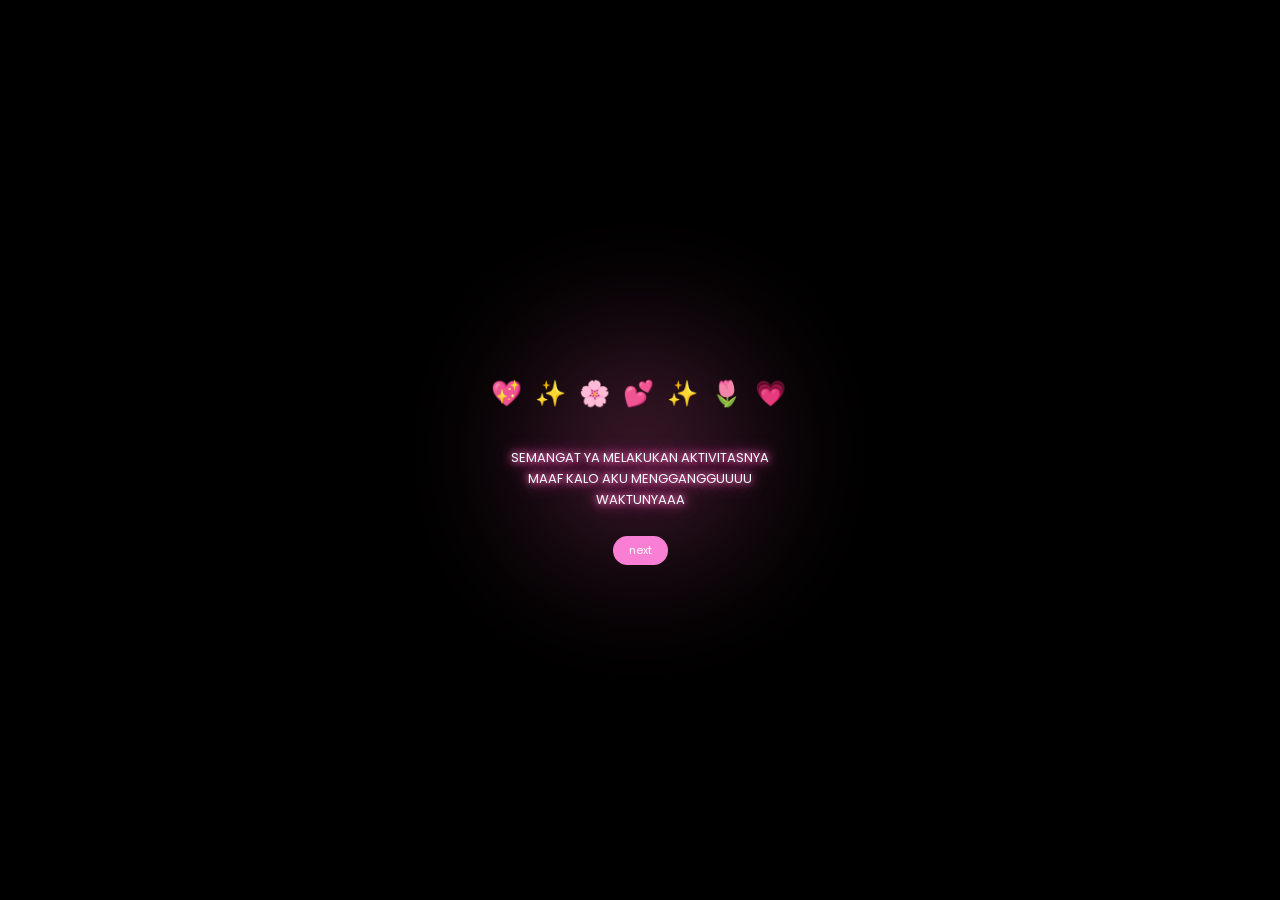
<file: sibuk.html>
<!DOCTYPE html>
<html lang="en">
<head>
    <meta charset="UTF-8">
    <meta http-equiv="X-UA-Compatible" content="IE=edge">
    <meta name="viewport" content="width=device-width, initial-scale=1.0">
    <link rel="stylesheet" href="css/sibuk.css">
    <link rel="icon" href="img/flowers.png" type="image/x-icon">
    <title>Flowers</title>
</head>
<body>
    <div class="blur-heart"> </div>
    <div class="floating-icons">
    💖 ✨ 🌸 💕 ✨ 🌷 💗
</div>
    <div class="greetings">
        <span> SEMANGAT YA MELAKUKAN AKTIVITASNYA<br>
           MAAF KALO AKU MENGGANGGUUUU WAKTUNYAAA</span>
    </div>
    <div class="hearts">
    <span>💖</span>
    <span>💕</span>
    <span>💗</span>
    <span>💞</span>
    <span>💓</span>
    <span>💘</span>
    <span>💝</span>
    <span>❤️</span>
    <span>💖</span>
    <span>💕</span>
    <span>💗</span>
    <span>💞</span>
</div>
    <div class="button">
        <button>
            <a href="flower.html">next</a>
        </button>
    </div>
</body>
</html>
</file>
<file: css/style.css>
@import url('https://fonts.googleapis.com/css2?family=Poppins:ital,wght@0,500;1,900&display=swap');
*{
    font-family: 'Poppins',cursive;
}
body{
    color: azure;
    width: 100%;
    height: 100vh;
    display: flex;
    flex-direction: column;
    align-items: center;
    justify-content: center;
    background-color: black;
}
.greetings{
    font-size: 6rem;
    font-weight: 900;
}
.greetings > span{
    animation: glow 3.5s ease-in-out infinite;
}
@keyframes glow{
    0%, 100%{
        color: #fff;
        text-shadow: 0 0 12px #39c6d6, 0 0 50px #39c6d6, 0 0 100px #39c6d6;
    }
    10%, 90%{
        color: #111;
        text-shadow: none;
    }
}

.greetings > span:nth-child(2){
    animation-delay: .2s ;
}
.greetings > span:nth-child(3){
    animation-delay: .4s ;
}
.greetings > span:nth-child(4){
    animation-delay: .6s;
}
.greetings > span:nth-child(5){
    animation-delay: .8s;
}
.greetings > span:nth-child(6){
    animation-delay: .9s ;
}
.greetings > span:nth-child(7){
    animation-delay: .12s ;
}
.description{
    font-size: 1.5rem;
    margin-bottom: 20px;
    font-style: initial;
}
.greetings{
    position: relative;
    z-index: 10;
    text-shadow:
        0 0 10px #ff69b4,
        0 0 20px #ff69b4,
        0 0 40px #ff69b4,
        0 0 80px #ff69b4;
}
.hearts{
    position: fixed;
    top: 0;
    left: 0;
    width: 100%;
    height: 100%;
    overflow: hidden;
    pointer-events: none;
    z-index: 1;
}

.hearts span{
    position: absolute;
    bottom: -50px;
    animation: floatUp linear infinite;
}

/* posisi, ukuran, dan durasi acak */
.hearts span:nth-child(1){left:5%;font-size:20px;animation-duration:8s;}
.hearts span:nth-child(2){left:15%;font-size:35px;animation-duration:12s;}
.hearts span:nth-child(3){left:28%;font-size:25px;animation-duration:10s;}
.hearts span:nth-child(4){left:42%;font-size:40px;animation-duration:15s;}
.hearts span:nth-child(5){left:55%;font-size:18px;animation-duration:9s;}
.hearts span:nth-child(6){left:68%;font-size:32px;animation-duration:13s;}
.hearts span:nth-child(7){left:77%;font-size:24px;animation-duration:11s;}
.hearts span:nth-child(8){left:88%;font-size:38px;animation-duration:14s;}
.hearts span:nth-child(9){left:12%;font-size:28px;animation-duration:16s;}
.hearts span:nth-child(10){left:35%;font-size:22px;animation-duration:10s;}
.hearts span:nth-child(11){left:63%;font-size:30px;animation-duration:12s;}
.hearts span:nth-child(12){left:92%;font-size:26px;animation-duration:9s;}

@keyframes floatUp{
    0%{
        transform: translateX(0) translateY(0) rotate(0deg);
        opacity:0;
    }
    
    20%{
        opacity:1;
    }
    
    25%{
        transform: translateX(-30px) translateY(-25vh) rotate(90deg);
    }
    
    50%{
        transform: translateX(40px) translateY(-50vh) rotate(180deg);
    }
    
    75%{
        transform: translateX(-20px) translateY(-75vh) rotate(270deg);
    }
    
    100%{
        transform: translateX(50px) translateY(-120vh) rotate(360deg);
        opacity:0;
    }
}
.button a{
    text-decoration: none;
    font-size: 1rem;
    color: #111;
}
.blur-heart{
    position: fixed;
    top: 25%;
    left: 50%;
    transform: translate(-50%, -50%);
    width: 300px;
    height: 300px;
    background: #ff69b4;
    border-radius: 50%;
    filter: blur(120px);
    opacity: 0.5;
    z-index: 0;
}
@media screen and (max-width:574px){
    .greetings{
        display: block;
        font-size: 3rem;
        font-weight: 500;
        text-align: center;
    }
    .description{
        font-size: 1rem;
    }
    
    .button a{
        font-size: .5rem;
    }
}
</file>
<file: css/main.css>
*,
*::after,
*::before {
  padding: 0;
  margin: 0;
  box-sizing: border-box;
}

:root {
  --dark-color: #000;
}
body {
  display: flex;
  align-items: flex-end;
  justify-content: center;
  min-height: 100dvh;
  background-color: var(--dark-color);
  overflow: hidden;
  perspective: 1000px;
}
.title{
    position: fixed;
    top: 30px;
    width: 100%;
    text-align: center;
    color: white;
    font-size: 30px;
    font-weight: bold;
    font-style:initial;
    z-index: 999;
}
@import url('https://fonts.googleapis.com/css2?family=Petit+Formal+Script&display=swap');

.header-text {
    display: flex !important;
    flex-direction: column !important;
    align-items: center !important;
    justify-content: center !important;
    gap: 6px !important;
    margin-top: 10px !important; /* Dikecilin supaya naik ke atas dan gak kepotong */
    padding-top: 15px !important; /* Tambah padding atas agar aman dari bar HP */
    background: transparent !important;
    border: none !important;
    box-shadow: none !important;
    z-index: 10;
}

/* Desain Judul - Modern & Clean */
        .title-polos {
            font-family: 'Plus Jakarta Sans', sans-serif;
            font-size: 1.2rem;
            font-weight: 700;
            color: #ffffff;
            text-shadow: 0 2px 10px rgba(255, 101, 132, 0.4);
            text-align: center;
            margin: 0;
            letter-spacing: -0.3px;
        }

        /* Subtitle Estetik - Elegan ala Serif */
        .subtitle-polos {
            font-family: 'Playfair Display', serif;
            font-style: italic;
            font-size: 0.8rem;
            color: #ffd1dc;
            opacity: 0.95;
            text-shadow: 0 0 10px rgba(255, 182, 193, 0.5);
            letter-spacing: 0.5px;
            margin: 0;
            text-align: center;
            animation: fadeInGlow 2.5s ease-in-out infinite alternate;
        }
/* Pembungkus luar agar tombol berada di bawah layar HP */
.action-buttons {
    position: fixed;
    bottom: 30px;
    left: 50%;
    transform: translateX(-50%);
    display: flex;
    gap: 20px;
    justify-content: center;
    align-items: center;
    width: 100%;
    z-index: 100;
}

/* Styling desain tombol */
.action-buttons button {
    padding: 12px 24px;
    font-size: 16px;
    font-weight: bold;
    color: white;
    background: #ff69b4;
    border: none;
    border-radius: 25px;
    cursor: pointer;
    box-shadow: 0 4px 15px rgba(255, 105, 180, 0.4);
    transition: transform 0.3s ease;
}

.action-buttons button a {
    color: white;
    text-decoration: none;
}

.action-buttons button:hover {
    transform: scale(1.1);
}
.btn-tolak {
    padding: 12px 24px;
    font-size: 16px;
    font-weight: bold;
    color: white;
    background-color: #9c9c9c; /* Sesuaikan warna jika ingin sama dengan tombol terima */
    border: none;
    border-radius: 25px;
    cursor: pointer;
    box-shadow: 0 4px 15px rgba(0, 0, 0, 0.3);
    transition: left 0.2s ease, top 0.2s ease; /* Memberikan efek perpindahan yang mulus */
}
/* Tombol Tolak */
#btnGamau {
    position: static; /* Otomatis ubah ke fixed via JS saat disentuh */
}
.night {
  position: fixed;
  left: 50%;
  top: 0;
  transform: translateX(-50%);
  width: 100%;
  height: 100%;
  filter: blur(0.1vmin);
  background-image: radial-gradient(ellipse at top, transparent 0%, var(--dark-color)), radial-gradient(ellipse at bottom, var(--dark-color), rgba(145, 233, 255, 0.2)), repeating-linear-gradient(220deg, rgb(0, 0, 0) 0px, rgb(0, 0, 0) 19px, transparent 19px, transparent 22px), repeating-linear-gradient(189deg, rgb(0, 0, 0) 0px, rgb(0, 0, 0) 19px, transparent 19px, transparent 22px), repeating-linear-gradient(148deg, rgb(0, 0, 0) 0px, rgb(0, 0, 0) 19px, transparent 19px, transparent 22px), linear-gradient(90deg, rgb(0, 255, 250), rgb(240, 240, 240));
}
.title{
    animation: glow infinite;
}
@keyframes glow{
    0%, 100%{
        color: #fff;
        text-shadow: 0 0 12px #f97fd5, 0 0 50px #f97fd5, 0 0 100px #f97fd5;
    }
    10%, 90%{
        color: #ffffff;
        text-shadow: none;
    }
}
.flowers {
  position: relative;
  transform: scale(0.9);
}

.flower {
  position: absolute;
  bottom: 10vmin;
  transform-origin: bottom center;
  z-index: 10;
  --fl-speed: 0.8s;
}
.flower--1 {
  -webkit-animation: moving-flower-1 4s linear infinite;
          animation: moving-flower-1 4s linear infinite;
}
.flower--1 .flower__line {
  height: 70vmin;
  -webkit-animation-delay: 0.3s;
          animation-delay: 0.3s;
}
.flower--1 .flower__line__leaf--1 {
  -webkit-animation: blooming-leaf-right var(--fl-speed) 1.6s backwards;
          animation: blooming-leaf-right var(--fl-speed) 1.6s backwards;
}
.flower--1 .flower__line__leaf--2 {
  -webkit-animation: blooming-leaf-right var(--fl-speed) 1.4s backwards;
          animation: blooming-leaf-right var(--fl-speed) 1.4s backwards;
}
.flower--1 .flower__line__leaf--3 {
  -webkit-animation: blooming-leaf-left var(--fl-speed) 1.2s backwards;
          animation: blooming-leaf-left var(--fl-speed) 1.2s backwards;
}
.flower--1 .flower__line__leaf--4 {
  -webkit-animation: blooming-leaf-left var(--fl-speed) 1s backwards;
          animation: blooming-leaf-left var(--fl-speed) 1s backwards;
}
.flower--1 .flower__line__leaf--5 {
  -webkit-animation: blooming-leaf-right var(--fl-speed) 1.8s backwards;
          animation: blooming-leaf-right var(--fl-speed) 1.8s backwards;
}
.flower--1 .flower__line__leaf--6 {
  -webkit-animation: blooming-leaf-left var(--fl-speed) 2s backwards;
          animation: blooming-leaf-left var(--fl-speed) 2s backwards;
}
.flower--2 {
  left: 50%;
  transform: rotate(20deg);
  -webkit-animation: moving-flower-2 4s linear infinite;
          animation: moving-flower-2 4s linear infinite;
}
.flower--2 .flower__line {
  height: 60vmin;
  -webkit-animation-delay: 0.6s;
          animation-delay: 0.6s;
}
.flower--2 .flower__line__leaf--1 {
  -webkit-animation: blooming-leaf-right var(--fl-speed) 1.9s backwards;
          animation: blooming-leaf-right var(--fl-speed) 1.9s backwards;
}
.flower--2 .flower__line__leaf--2 {
  -webkit-animation: blooming-leaf-right var(--fl-speed) 1.7s backwards;
          animation: blooming-leaf-right var(--fl-speed) 1.7s backwards;
}
.flower--2 .flower__line__leaf--3 {
  -webkit-animation: blooming-leaf-left var(--fl-speed) 1.5s backwards;
          animation: blooming-leaf-left var(--fl-speed) 1.5s backwards;
}
.flower--2 .flower__line__leaf--4 {
  -webkit-animation: blooming-leaf-left var(--fl-speed) 1.3s backwards;
          animation: blooming-leaf-left var(--fl-speed) 1.3s backwards;
}
.flower--3 {
  left: 50%;
  transform: rotate(-15deg);
  -webkit-animation: moving-flower-3 4s linear infinite;
          animation: moving-flower-3 4s linear infinite;
}
.flower--3 .flower__line {
  -webkit-animation-delay: 0.9s;
          animation-delay: 0.9s;
}
.flower--3 .flower__line__leaf--1 {
  -webkit-animation: blooming-leaf-right var(--fl-speed) 2.5s backwards;
          animation: blooming-leaf-right var(--fl-speed) 2.5s backwards;
}
.flower--3 .flower__line__leaf--2 {
  -webkit-animation: blooming-leaf-right var(--fl-speed) 2.3s backwards;
          animation: blooming-leaf-right var(--fl-speed) 2.3s backwards;
}
.flower--3 .flower__line__leaf--3 {
  -webkit-animation: blooming-leaf-left var(--fl-speed) 2.1s backwards;
          animation: blooming-leaf-left var(--fl-speed) 2.1s backwards;
}
.flower--3 .flower__line__leaf--4 {
  -webkit-animation: blooming-leaf-left var(--fl-speed) 1.9s backwards;
          animation: blooming-leaf-left var(--fl-speed) 1.9s backwards;
}
.flower__leafs {
  position: relative;
  -webkit-animation: blooming-flower 2s backwards;
          animation: blooming-flower 2s backwards;
}
.flower__leafs--1 {
  -webkit-animation-delay: 1.1s;
          animation-delay: 1.1s;
}
.flower__leafs--2 {
  -webkit-animation-delay: 1.4s;
          animation-delay: 1.4s;
}
.flower__leafs--3 {
  -webkit-animation-delay: 1.7s;
          animation-delay: 1.7s;
}
.flower__leafs::after {
  content: "";
  position: absolute;
  left: 0;
  top: 0;
  transform: translate(-50%, -100%);
  width: 8vmin;
  height: 8vmin;
  background-color: #6bf0ff;
  filter: blur(10vmin);
}
.flower__leaf {
  position: absolute;
  bottom: 0;
  left: 50%;
  width: 8vmin;
  height: 11vmin;
  border-radius: 51% 49% 47% 53%/44% 45% 55% 69%;
  background-color:   #a7ffee;
;
  background-image: linear-gradient(to top, #54b8aa, #a7ffee);
  transform-origin: bottom center;
  opacity: 0.9;
  box-shadow: inset 0 0 2vmin rgba(255, 255, 255, 0.5);
}
.flower__leaf--1 {
  transform: translate(-10%, 1%) rotateY(40deg) rotateX(-50deg);
}
.flower__leaf--2 {
  transform: translate(-50%, -4%) rotateX(40deg);
}
.flower__leaf--3 {
  transform: translate(-90%, 0%) rotateY(45deg) rotateX(50deg);
}
.flower__leaf--4 {
  width: 8vmin;
  height: 8vmin;
  transform-origin: bottom left;
  border-radius: 4vmin 10vmin 4vmin 4vmin;
  transform: translate(0%, 18%) rotateX(70deg) rotate(-43deg);
  background-image: linear-gradient(to top, #39c6d6, #a7ffee);
  z-index: 1;
  opacity: 0.8;
}
.flower__white-circle {
  position: absolute;
  left: -3.5vmin;
  top: -3vmin;
  width: 9vmin;
  height: 4vmin;
  border-radius: 50%;
  background-color: #fff;
}
.flower__white-circle::after {
  content: "";
  position: absolute;
  left: 50%;
  top: 45%;
  transform: translate(-50%, -50%);
  width: 60%;
  height: 60%;
  border-radius: inherit;
  background-image: repeating-linear-gradient(135deg, rgba(0, 0, 0, 0.03) 0px, rgba(0, 0, 0, 0.03) 1px, transparent 1px, transparent 12px), repeating-linear-gradient(45deg, rgba(0, 0, 0, 0.03) 0px, rgba(0, 0, 0, 0.03) 1px, transparent 1px, transparent 12px), repeating-linear-gradient(67.5deg, rgba(0, 0, 0, 0.03) 0px, rgba(0, 0, 0, 0.03) 1px, transparent 1px, transparent 12px), repeating-linear-gradient(135deg, rgba(0, 0, 0, 0.03) 0px, rgba(0, 0, 0, 0.03) 1px, transparent 1px, transparent 12px), repeating-linear-gradient(45deg, rgba(0, 0, 0, 0.03) 0px, rgba(0, 0, 0, 0.03) 1px, transparent 1px, transparent 12px), repeating-linear-gradient(112.5deg, rgba(0, 0, 0, 0.03) 0px, rgba(0, 0, 0, 0.03) 1px, transparent 1px, transparent 12px), repeating-linear-gradient(112.5deg, rgba(0, 0, 0, 0.03) 0px, rgba(0, 0, 0, 0.03) 1px, transparent 1px, transparent 12px), repeating-linear-gradient(45deg, rgba(0, 0, 0, 0.03) 0px, rgba(0, 0, 0, 0.03) 1px, transparent 1px, transparent 12px), repeating-linear-gradient(22.5deg, rgba(0, 0, 0, 0.03) 0px, rgba(0, 0, 0, 0.03) 1px, transparent 1px, transparent 12px), repeating-linear-gradient(45deg, rgba(0, 0, 0, 0.03) 0px, rgba(0, 0, 0, 0.03) 1px, transparent 1px, transparent 12px), repeating-linear-gradient(22.5deg, rgba(0, 0, 0, 0.03) 0px, rgba(0, 0, 0, 0.03) 1px, transparent 1px, transparent 12px), repeating-linear-gradient(135deg, rgba(0, 0, 0, 0.03) 0px, rgba(0, 0, 0, 0.03) 1px, transparent 1px, transparent 12px), repeating-linear-gradient(157.5deg, rgba(0, 0, 0, 0.03) 0px, rgba(0, 0, 0, 0.03) 1px, transparent 1px, transparent 12px), repeating-linear-gradient(67.5deg, rgba(0, 0, 0, 0.03) 0px, rgba(0, 0, 0, 0.03) 1px, transparent 1px, transparent 12px), repeating-linear-gradient(67.5deg, rgba(0, 0, 0, 0.03) 0px, rgba(0, 0, 0, 0.03) 1px, transparent 1px, transparent 12px), linear-gradient(90deg, rgb(255, 235, 18), rgb(255, 206, 0));
}
.flower__line {
  height: 55vmin;
  width: 1.5vmin;
  background-image: linear-gradient(to left, rgba(0, 0, 0, 0.2), transparent, rgba(255, 255, 255, 0.2)), linear-gradient(to top, transparent 10%, #14757a, #39c6d6);
  box-shadow: inset 0 0 2px rgba(0, 0, 0, 0.5);
  -webkit-animation: grow-flower-tree 4s backwards;
          animation: grow-flower-tree 4s backwards;
}
.flower__line__leaf {
  --w: 7vmin;
  --h: calc(var(--w) + 2vmin);
  position: absolute;
  top: 20%;
  left: 90%;
  width: var(--w);
  height: var(--h);
  border-top-right-radius: var(--h);
  border-bottom-left-radius: var(--h);
  background-image: linear-gradient(to top, rgba(20, 117, 122, 0.4), #39c6d6);
}
.flower__line__leaf--1 {
  transform: rotate(70deg) rotateY(30deg);
}
.flower__line__leaf--2 {
  top: 45%;
  transform: rotate(70deg) rotateY(30deg);
}
.flower__line__leaf--3, .flower__line__leaf--4, .flower__line__leaf--6 {
  border-top-right-radius: 0;
  border-bottom-left-radius: 0;
  border-top-left-radius: var(--h);
  border-bottom-right-radius: var(--h);
  left: -460%;
  top: 12%;
  transform: rotate(-70deg) rotateY(30deg);
}
.flower__line__leaf--4 {
  top: 40%;
}
.flower__line__leaf--5 {
  top: 0;
  transform-origin: left;
  transform: rotate(70deg) rotateY(30deg) scale(0.6);
}
.flower__line__leaf--6 {
  top: -2%;
  left: -450%;
  transform-origin: right;
  transform: rotate(-70deg) rotateY(30deg) scale(0.6);
}
.flower__light {
  position: absolute;
  bottom: 0vmin;
  width: 1vmin;
  height: 1vmin;
  background-color: rgb(255, 251, 0);
  border-radius: 50%;
  filter: blur(0.2vmin);
  -webkit-animation: light-ans 4s linear infinite backwards;
          animation: light-ans 4s linear infinite backwards;
}
.flower__light:nth-child(odd) {
  background-color: #23f0ff;
}
.flower__light--1 {
  left: -2vmin;
  -webkit-animation-delay: 1s;
          animation-delay: 1s;
}
.flower__light--2 {
  left: 3vmin;
  -webkit-animation-delay: 0.5s;
          animation-delay: 0.5s;
}
.flower__light--3 {
  left: -6vmin;
  -webkit-animation-delay: 0.3s;
          animation-delay: 0.3s;
}
.flower__light--4 {
  left: 6vmin;
  -webkit-animation-delay: 0.9s;
          animation-delay: 0.9s;
}
.flower__light--5 {
  left: -1vmin;
  -webkit-animation-delay: 1.5s;
          animation-delay: 1.5s;
}
.flower__light--6 {
  left: -4vmin;
  -webkit-animation-delay: 3s;
          animation-delay: 3s;
}
.flower__light--7 {
  left: 3vmin;
  -webkit-animation-delay: 2s;
          animation-delay: 2s;
}
.flower__light--8 {
  left: -6vmin;
  -webkit-animation-delay: 3.5s;
          animation-delay: 3.5s;
}
.flower__grass {
  --c: #159faa;
  --line-w: 1.5vmin;
  position: absolute;
  bottom: 12vmin;
  left: -7vmin;
  display: flex;
  flex-direction: column;
  align-items: flex-end;
  z-index: 20;
  transform-origin: bottom center;
  transform: rotate(-48deg) rotateY(40deg);
}
.flower__grass--1 {
  -webkit-animation: moving-grass 2s linear infinite;
          animation: moving-grass 2s linear infinite;
}
.flower__grass--2 {
  left: 2vmin;
  bottom: 10vmin;
  transform: scale(0.5) rotate(75deg) rotateX(10deg) rotateY(-200deg);
  opacity: 0.8;
  z-index: 0;
  -webkit-animation: moving-grass--2 1.5s linear infinite;
          animation: moving-grass--2 1.5s linear infinite;
}
.flower__grass--top {
  width: 7vmin;
  height: 10vmin;
  border-top-right-radius: 100%;
  border-right: var(--line-w) solid var(--c);
  transform-origin: bottom center;
  transform: rotate(-2deg);
}
.flower__grass--bottom {
  margin-top: -2px;
  width: var(--line-w);
  height: 25vmin;
  background-image: linear-gradient(to top, transparent, var(--c));
}
.flower__grass__leaf {
  --size: 10vmin;
  position: absolute;
  width: calc(var(--size) * 2.1);
  height: var(--size);
  border-top-left-radius: var(--size);
  border-top-right-radius: var(--size);
  background-image: linear-gradient(to top, transparent, transparent 30%, var(--c));
  z-index: 100;
}
.flower__grass__leaf--1 {
  top: -6%;
  left: 30%;
  --size: 6vmin;
  transform: rotate(-20deg);
  -webkit-animation: growing-grass-ans--1 2s 2.6s backwards;
          animation: growing-grass-ans--1 2s 2.6s backwards;
}
@-webkit-keyframes growing-grass-ans--1 {
  0% {
    transform-origin: bottom left;
    transform: rotate(-20deg) scale(0);
  }
}
@keyframes growing-grass-ans--1 {
  0% {
    transform-origin: bottom left;
    transform: rotate(-20deg) scale(0);
  }
}
.flower__grass__leaf--2 {
  top: -5%;
  left: -110%;
  --size: 6vmin;
  transform: rotate(10deg);
  -webkit-animation: growing-grass-ans--2 2s 2.4s linear backwards;
          animation: growing-grass-ans--2 2s 2.4s linear backwards;
}
@-webkit-keyframes growing-grass-ans--2 {
  0% {
    transform-origin: bottom right;
    transform: rotate(10deg) scale(0);
  }
}
@keyframes growing-grass-ans--2 {
  0% {
    transform-origin: bottom right;
    transform: rotate(10deg) scale(0);
  }
}
.flower__grass__leaf--3 {
  top: 5%;
  left: 60%;
  --size: 8vmin;
  transform: rotate(-18deg) rotateX(-20deg);
  -webkit-animation: growing-grass-ans--3 2s 2.2s linear backwards;
          animation: growing-grass-ans--3 2s 2.2s linear backwards;
}
@-webkit-keyframes growing-grass-ans--3 {
  0% {
    transform-origin: bottom left;
    transform: rotate(-18deg) rotateX(-20deg) scale(0);
  }
}
@keyframes growing-grass-ans--3 {
  0% {
    transform-origin: bottom left;
    transform: rotate(-18deg) rotateX(-20deg) scale(0);
  }
}
.flower__grass__leaf--4 {
  top: 6%;
  left: -135%;
  --size: 8vmin;
  transform: rotate(2deg);
  -webkit-animation: growing-grass-ans--4 2s 2s linear backwards;
          animation: growing-grass-ans--4 2s 2s linear backwards;
}
@-webkit-keyframes growing-grass-ans--4 {
  0% {
    transform-origin: bottom right;
    transform: rotate(2deg) scale(0);
  }
}
@keyframes growing-grass-ans--4 {
  0% {
    transform-origin: bottom right;
    transform: rotate(2deg) scale(0);
  }
}
.flower__grass__leaf--5 {
  top: 20%;
  left: 60%;
  --size: 10vmin;
  transform: rotate(-24deg) rotateX(-20deg);
  -webkit-animation: growing-grass-ans--5 2s 1.8s linear backwards;
          animation: growing-grass-ans--5 2s 1.8s linear backwards;
}
@-webkit-keyframes growing-grass-ans--5 {
  0% {
    transform-origin: bottom left;
    transform: rotate(-24deg) rotateX(-20deg) scale(0);
  }
}
@keyframes growing-grass-ans--5 {
  0% {
    transform-origin: bottom left;
    transform: rotate(-24deg) rotateX(-20deg) scale(0);
  }
}
.flower__grass__leaf--6 {
  top: 22%;
  left: -180%;
  --size: 10vmin;
  transform: rotate(10deg);
  -webkit-animation: growing-grass-ans--6 2s 1.6s linear backwards;
          animation: growing-grass-ans--6 2s 1.6s linear backwards;
}
@-webkit-keyframes growing-grass-ans--6 {
  0% {
    transform-origin: bottom right;
    transform: rotate(10deg) scale(0);
  }
}
@keyframes growing-grass-ans--6 {
  0% {
    transform-origin: bottom right;
    transform: rotate(10deg) scale(0);
  }
}
.flower__grass__leaf--7 {
  top: 39%;
  left: 70%;
  --size: 10vmin;
  transform: rotate(-10deg);
  -webkit-animation: growing-grass-ans--7 2s 1.4s linear backwards;
          animation: growing-grass-ans--7 2s 1.4s linear backwards;
}
@-webkit-keyframes growing-grass-ans--7 {
  0% {
    transform-origin: bottom left;
    transform: rotate(-10deg) scale(0);
  }
}
@keyframes growing-grass-ans--7 {
  0% {
    transform-origin: bottom left;
    transform: rotate(-10deg) scale(0);
  }
}
.flower__grass__leaf--8 {
  top: 40%;
  left: -215%;
  --size: 11vmin;
  transform: rotate(10deg);
  -webkit-animation: growing-grass-ans--8 2s 1.2s linear backwards;
          animation: growing-grass-ans--8 2s 1.2s linear backwards;
}
@-webkit-keyframes growing-grass-ans--8 {
  0% {
    transform-origin: bottom right;
    transform: rotate(10deg) scale(0);
  }
}
@keyframes growing-grass-ans--8 {
  0% {
    transform-origin: bottom right;
    transform: rotate(10deg) scale(0);
  }
}
.flower__grass__overlay {
  position: absolute;
  top: -10%;
  right: 0%;
  width: 100%;
  height: 100%;
  background-color: rgba(0, 0, 0, 0.6);
  filter: blur(1.5vmin);
  z-index: 100;
}
.flower__g-long {
  --w: 2vmin;
  --h: 6vmin;
  --c: #159faa;
  position: absolute;
  bottom: 10vmin;
  left: -3vmin;
  transform-origin: bottom center;
  transform: rotate(-30deg) rotateY(-20deg);
  display: flex;
  flex-direction: column;
  align-items: flex-end;
  -webkit-animation: flower-g-long-ans 3s linear infinite;
          animation: flower-g-long-ans 3s linear infinite;
}
@-webkit-keyframes flower-g-long-ans {
  0%, 100% {
    transform: rotate(-30deg) rotateY(-20deg);
  }
  50% {
    transform: rotate(-32deg) rotateY(-20deg);
  }
}
@keyframes flower-g-long-ans {
  0%, 100% {
    transform: rotate(-30deg) rotateY(-20deg);
  }
  50% {
    transform: rotate(-32deg) rotateY(-20deg);
  }
}
.flower__g-long__top {
  top: calc(var(--h) * -1);
  width: calc(var(--w) + 1vmin);
  height: var(--h);
  border-top-right-radius: 100%;
  border-right: 0.7vmin solid var(--c);
  transform: translate(-0.7vmin, 1vmin);
}
.flower__g-long__bottom {
  width: var(--w);
  height: 50vmin;
  transform-origin: bottom center;
  background-image: linear-gradient(to top, transparent 30%, var(--c));
  box-shadow: inset 0 0 2px rgba(0, 0, 0, 0.5);
  -webkit-clip-path: polygon(35% 0, 65% 1%, 100% 100%, 0% 100%);
          clip-path: polygon(35% 0, 65% 1%, 100% 100%, 0% 100%);
}
.flower__g-right {
  position: absolute;
  bottom: 6vmin;
  left: -2vmin;
  transform-origin: bottom left;
  transform: rotate(20deg);
}
.flower__g-right .leaf {
  width: 30vmin;
  height: 50vmin;
  border-top-left-radius: 100%;
  border-left: 2vmin solid #079097;
  background-image: linear-gradient(to bottom, transparent, var(--dark-color) 60%);
  -webkit-mask-image: linear-gradient(to top, transparent 30%, #079097 60%);
}
.flower__g-right--1 {
  -webkit-animation: flower-g-right-ans 2.5s linear infinite;
          animation: flower-g-right-ans 2.5s linear infinite;
}
.flower__g-right--2 {
  left: 5vmin;
  transform: rotateY(-180deg);
  -webkit-animation: flower-g-right-ans--2 3s linear infinite;
          animation: flower-g-right-ans--2 3s linear infinite;
}
.flower__g-right--2 .leaf {
  height: 75vmin;
  filter: blur(0.3vmin);
  opacity: 0.8;
}
@-webkit-keyframes flower-g-right-ans {
  0%, 100% {
    transform: rotate(20deg);
  }
  50% {
    transform: rotate(24deg) rotateX(-20deg);
  }
}
@keyframes flower-g-right-ans {
  0%, 100% {
    transform: rotate(20deg);
  }
  50% {
    transform: rotate(24deg) rotateX(-20deg);
  }
}
@-webkit-keyframes flower-g-right-ans--2 {
  0%, 100% {
    transform: rotateY(-180deg) rotate(0deg) rotateX(-20deg);
  }
  50% {
    transform: rotateY(-180deg) rotate(6deg) rotateX(-20deg);
  }
}
@keyframes flower-g-right-ans--2 {
  0%, 100% {
    transform: rotateY(-180deg) rotate(0deg) rotateX(-20deg);
  }
  50% {
    transform: rotateY(-180deg) rotate(6deg) rotateX(-20deg);
  }
}
.flower__g-front {
  position: absolute;
  bottom: 6vmin;
  left: 2.5vmin;
  z-index: 100;
  transform-origin: bottom center;
  transform: rotate(-28deg) rotateY(30deg) scale(1.04);
  -webkit-animation: flower__g-front-ans 2s linear infinite;
          animation: flower__g-front-ans 2s linear infinite;
}
@-webkit-keyframes flower__g-front-ans {
  0%, 100% {
    transform: rotate(-28deg) rotateY(30deg) scale(1.04);
  }
  50% {
    transform: rotate(-35deg) rotateY(40deg) scale(1.04);
  }
}
@keyframes flower__g-front-ans {
  0%, 100% {
    transform: rotate(-28deg) rotateY(30deg) scale(1.04);
  }
  50% {
    transform: rotate(-35deg) rotateY(40deg) scale(1.04);
  }
}
.flower__g-front__line {
  width: 0.3vmin;
  height: 20vmin;
  background-image: linear-gradient(to top, transparent, #079097, transparent 100%);
  position: relative;
}
.flower__g-front__leaf-wrapper {
  position: absolute;
  top: 0;
  left: 0;
  transform-origin: bottom left;
  transform: rotate(10deg);
}
.flower__g-front__leaf-wrapper:nth-child(even) {
  left: 0vmin;
  transform: rotateY(-180deg) rotate(5deg);
  -webkit-animation: flower__g-front__leaf-left-ans 1s ease-in backwards;
          animation: flower__g-front__leaf-left-ans 1s ease-in backwards;
}
.flower__g-front__leaf-wrapper:nth-child(odd) {
  -webkit-animation: flower__g-front__leaf-ans 1s ease-in backwards;
          animation: flower__g-front__leaf-ans 1s ease-in backwards;
}
.flower__g-front__leaf-wrapper--1 {
  top: -8vmin;
  transform: scale(0.7);
  -webkit-animation: flower__g-front__leaf-ans 1s 5.5s ease-in backwards !important;
          animation: flower__g-front__leaf-ans 1s 5.5s ease-in backwards !important;
}
.flower__g-front__leaf-wrapper--2 {
  top: -8vmin;
  transform: rotateY(-180deg) scale(0.7) !important;
  -webkit-animation: flower__g-front__leaf-left-ans-2 1s 4.6s ease-in backwards !important;
          animation: flower__g-front__leaf-left-ans-2 1s 4.6s ease-in backwards !important;
}
.flower__g-front__leaf-wrapper--3 {
  top: -3vmin;
  -webkit-animation: flower__g-front__leaf-ans 1s 4.6s ease-in backwards;
          animation: flower__g-front__leaf-ans 1s 4.6s ease-in backwards;
}
.flower__g-front__leaf-wrapper--4 {
  top: -3vmin;
  transform: rotateY(-180deg) scale(0.9) !important;
  -webkit-animation: flower__g-front__leaf-left-ans-2 1s 4.6s ease-in backwards !important;
          animation: flower__g-front__leaf-left-ans-2 1s 4.6s ease-in backwards !important;
}
@-webkit-keyframes flower__g-front__leaf-left-ans-2 {
  0% {
    transform: rotateY(-180deg) scale(0);
  }
}
@keyframes flower__g-front__leaf-left-ans-2 {
  0% {
    transform: rotateY(-180deg) scale(0);
  }
}
.flower__g-front__leaf-wrapper--5, .flower__g-front__leaf-wrapper--6 {
  top: 2vmin;
}
.flower__g-front__leaf-wrapper--7, .flower__g-front__leaf-wrapper--8 {
  top: 6.5vmin;
}
.flower__g-front__leaf-wrapper--2 {
  -webkit-animation-delay: 5.2s !important;
          animation-delay: 5.2s !important;
}
.flower__g-front__leaf-wrapper--3 {
  -webkit-animation-delay: 4.9s !important;
          animation-delay: 4.9s !important;
}
.flower__g-front__leaf-wrapper--5 {
  -webkit-animation-delay: 4.3s !important;
          animation-delay: 4.3s !important;
}
.flower__g-front__leaf-wrapper--6 {
  -webkit-animation-delay: 4.1s !important;
          animation-delay: 4.1s !important;
}
.flower__g-front__leaf-wrapper--7 {
  -webkit-animation-delay: 3.8s !important;
          animation-delay: 3.8s !important;
}
.flower__g-front__leaf-wrapper--8 {
  -webkit-animation-delay: 3.5s !important;
          animation-delay: 3.5s !important;
}
@-webkit-keyframes flower__g-front__leaf-ans {
  0% {
    transform: rotate(10deg) scale(0);
  }
}
@keyframes flower__g-front__leaf-ans {
  0% {
    transform: rotate(10deg) scale(0);
  }
}
@-webkit-keyframes flower__g-front__leaf-left-ans {
  0% {
    transform: rotateY(-180deg) rotate(5deg) scale(0);
  }
}
@keyframes flower__g-front__leaf-left-ans {
  0% {
    transform: rotateY(-180deg) rotate(5deg) scale(0);
  }
}
.flower__g-front__leaf {
  width: 10vmin;
  height: 10vmin;
  border-radius: 100% 0% 0% 100%/100% 100% 0% 0%;
  box-shadow: inset 0 2px 1vmin hsla(184deg, 97%, 58%, 0.2);
  background-image: linear-gradient(to bottom left, transparent, var(--dark-color)), linear-gradient(to bottom right, #159faa 50%, transparent 50%, transparent);
  -webkit-mask-image: linear-gradient(to bottom right, #159faa 50%, transparent 50%, transparent);
  mask-image: linear-gradient(to bottom right, #159faa 50%, transparent 50%, transparent);
}
.flower__g-fr {
  position: absolute;
  bottom: -4vmin;
  left: vmin;
  transform-origin: bottom left;
  z-index: 10;
  -webkit-animation: flower__g-fr-ans 2s linear infinite;
          animation: flower__g-fr-ans 2s linear infinite;
}
@-webkit-keyframes flower__g-fr-ans {
  0%, 100% {
    transform: rotate(2deg);
  }
  50% {
    transform: rotate(4deg);
  }
}
@keyframes flower__g-fr-ans {
  0%, 100% {
    transform: rotate(2deg);
  }
  50% {
    transform: rotate(4deg);
  }
}
.flower__g-fr .leaf {
  width: 30vmin;
  height: 50vmin;
  border-top-left-radius: 100%;
  border-left: 2vmin solid #079097;
  -webkit-mask-image: linear-gradient(to top, transparent 25%, #079097 50%);
  position: relative;
  z-index: 1;
}
.flower__g-fr__leaf {
  position: absolute;
  top: 0;
  left: 0;
  width: 10vmin;
  height: 10vmin;
  border-radius: 100% 0% 0% 100%/100% 100% 0% 0%;
  box-shadow: inset 0 2px 1vmin hsla(184deg, 97%, 58%, 0.2);
  background-image: linear-gradient(to bottom left, transparent, var(--dark-color) 98%), linear-gradient(to bottom right, #23f0ff 45%, transparent 50%, transparent);
  -webkit-mask-image: linear-gradient(135deg, #159faa 40%, transparent 50%, transparent);
}
.flower__g-fr__leaf--1 {
  left: 20vmin;
  transform: rotate(45deg);
  -webkit-animation: flower__g-fr-leaft-ans-1 0.5s 5.2s linear backwards;
          animation: flower__g-fr-leaft-ans-1 0.5s 5.2s linear backwards;
}
@-webkit-keyframes flower__g-fr-leaft-ans-1 {
  0% {
    transform-origin: left;
    transform: rotate(45deg) scale(0);
  }
}
@keyframes flower__g-fr-leaft-ans-1 {
  0% {
    transform-origin: left;
    transform: rotate(45deg) scale(0);
  }
}
.flower__g-fr__leaf--2 {
  left: 12vmin;
  top: -7vmin;
  transform: rotate(25deg) rotateY(-180deg);
  -webkit-animation: flower__g-fr-leaft-ans-6 0.5s 5s linear backwards;
          animation: flower__g-fr-leaft-ans-6 0.5s 5s linear backwards;
}
.flower__g-fr__leaf--3 {
  left: 15vmin;
  top: 6vmin;
  transform: rotate(55deg);
  -webkit-animation: flower__g-fr-leaft-ans-5 0.5s 4.8s linear backwards;
          animation: flower__g-fr-leaft-ans-5 0.5s 4.8s linear backwards;
}
.flower__g-fr__leaf--4 {
  left: 6vmin;
  top: -2vmin;
  transform: rotate(25deg) rotateY(-180deg);
  -webkit-animation: flower__g-fr-leaft-ans-6 0.5s 4.6s linear backwards;
          animation: flower__g-fr-leaft-ans-6 0.5s 4.6s linear backwards;
}
.flower__g-fr__leaf--5 {
  left: 10vmin;
  top: 14vmin;
  transform: rotate(55deg);
  -webkit-animation: flower__g-fr-leaft-ans-5 0.5s 4.4s linear backwards;
          animation: flower__g-fr-leaft-ans-5 0.5s 4.4s linear backwards;
}
@-webkit-keyframes flower__g-fr-leaft-ans-5 {
  0% {
    transform-origin: left;
    transform: rotate(55deg) scale(0);
  }
}
@keyframes flower__g-fr-leaft-ans-5 {
  0% {
    transform-origin: left;
    transform: rotate(55deg) scale(0);
  }
}
.flower__g-fr__leaf--6 {
  left: 0vmin;
  top: 6vmin;
  transform: rotate(25deg) rotateY(-180deg);
  -webkit-animation: flower__g-fr-leaft-ans-6 0.5s 4.2s linear backwards;
          animation: flower__g-fr-leaft-ans-6 0.5s 4.2s linear backwards;
}
@-webkit-keyframes flower__g-fr-leaft-ans-6 {
  0% {
    transform-origin: right;
    transform: rotate(25deg) rotateY(-180deg) scale(0);
  }
}
@keyframes flower__g-fr-leaft-ans-6 {
  0% {
    transform-origin: right;
    transform: rotate(25deg) rotateY(-180deg) scale(0);
  }
}
.flower__g-fr__leaf--7 {
  left: 5vmin;
  top: 22vmin;
  transform: rotate(45deg);
  -webkit-animation: flower__g-fr-leaft-ans-7 0.5s 4s linear backwards;
          animation: flower__g-fr-leaft-ans-7 0.5s 4s linear backwards;
}
@-webkit-keyframes flower__g-fr-leaft-ans-7 {
  0% {
    transform-origin: left;
    transform: rotate(45deg) scale(0);
  }
}
@keyframes flower__g-fr-leaft-ans-7 {
  0% {
    transform-origin: left;
    transform: rotate(45deg) scale(0);
  }
}
.flower__g-fr__leaf--8 {
  left: -4vmin;
  top: 15vmin;
  transform: rotate(15deg) rotateY(-180deg);
  -webkit-animation: flower__g-fr-leaft-ans-8 0.5s 3.8s linear backwards;
          animation: flower__g-fr-leaft-ans-8 0.5s 3.8s linear backwards;
}
@-webkit-keyframes flower__g-fr-leaft-ans-8 {
  0% {
    transform-origin: right;
    transform: rotate(15deg) rotateY(-180deg) scale(0);
  }
}
@keyframes flower__g-fr-leaft-ans-8 {
  0% {
    transform-origin: right;
    transform: rotate(15deg) rotateY(-180deg) scale(0);
  }
}

.long-g {
  position: absolute;
  bottom: 25vmin;
  left: -42vmin;
  transform-origin: bottom left;
}
.long-g--1 {
  bottom: 0vmin;
  transform: scale(0.8) rotate(-5deg);
}
.long-g--1 .leaf {
  -webkit-mask-image: linear-gradient(to top, transparent 40%, #079097 80%) !important;
}
.long-g--1 .leaf--1 {
  --w: 5vmin;
  --h: 60vmin;
  left: -2vmin;
  transform: rotate(3deg) rotateY(-180deg);
}
.long-g--2, .long-g--3 {
  bottom: -3vmin;
  left: -35vmin;
  transform-origin: center;
  transform: scale(0.6) rotateX(60deg);
}
.long-g--2 .leaf, .long-g--3 .leaf {
  -webkit-mask-image: linear-gradient(to top, transparent 50%, #079097 80%) !important;
}
.long-g--2 .leaf--1, .long-g--3 .leaf--1 {
  left: -1vmin;
  transform: rotateY(-180deg);
}
.long-g--3 {
  left: -17vmin;
  bottom: 0vmin;
}
.long-g--3 .leaf {
  -webkit-mask-image: linear-gradient(to top, transparent 40%, #079097 80%) !important;
}
.long-g--4 {
  left: 25vmin;
  bottom: -3vmin;
  transform-origin: center;
  transform: scale(0.6) rotateX(60deg);
}
.long-g--4 .leaf {
  -webkit-mask-image: linear-gradient(to top, transparent 50%, #079097 80%) !important;
}
.long-g--5 {
  left: 42vmin;
  bottom: 0vmin;
  transform: scale(0.8) rotate(2deg);
}
.long-g--6 {
  left: 0vmin;
  bottom: -20vmin;
  z-index: 100;
  filter: blur(0.3vmin);
  transform: scale(0.8) rotate(2deg);
}
.long-g--7 {
  left: 35vmin;
  bottom: 20vmin;
  z-index: -1;
  filter: blur(0.3vmin);
  transform: scale(0.6) rotate(2deg);
  opacity: 0.7;
}
.long-g .leaf {
  --w: 15vmin;
  --h: 40vmin;
  --c: #1aaa15;
  position: absolute;
  bottom: 0;
  width: var(--w);
  height: var(--h);
  border-top-left-radius: 100%;
  border-left: 2vmin solid var(--c);
  -webkit-mask-image: linear-gradient(to top, transparent 20%, var(--dark-color));
  transform-origin: bottom center;
}
.long-g .leaf--0 {
  left: 2vmin;
  -webkit-animation: leaf-ans-1 4s linear infinite;
          animation: leaf-ans-1 4s linear infinite;
}
.long-g .leaf--1 {
  --w: 5vmin;
  --h: 60vmin;
  -webkit-animation: leaf-ans-1 4s linear infinite;
          animation: leaf-ans-1 4s linear infinite;
}
.long-g .leaf--2 {
  --w: 10vmin;
  --h: 40vmin;
  left: -0.5vmin;
  bottom: 5vmin;
  transform-origin: bottom left;
  transform: rotateY(-180deg);
  -webkit-animation: leaf-ans-2 3s linear infinite;
          animation: leaf-ans-2 3s linear infinite;
}
.long-g .leaf--3 {
  --w: 5vmin;
  --h: 30vmin;
  left: -1vmin;
  bottom: 3.2vmin;
  transform-origin: bottom left;
  transform: rotate(-10deg) rotateY(-180deg);
  -webkit-animation: leaf-ans-3 3s linear infinite;
          animation: leaf-ans-3 3s linear infinite;
}

@-webkit-keyframes leaf-ans-1 {
  0%, 100% {
    transform: rotate(-5deg) scale(1);
  }
  50% {
    transform: rotate(5deg) scale(1.1);
  }
}

@keyframes leaf-ans-1 {
  0%, 100% {
    transform: rotate(-5deg) scale(1);
  }
  50% {
    transform: rotate(5deg) scale(1.1);
  }
}
@-webkit-keyframes leaf-ans-2 {
  0%, 100% {
    transform: rotateY(-180deg) rotate(5deg);
  }
  50% {
    transform: rotateY(-180deg) rotate(0deg) scale(1.1);
  }
}
@keyframes leaf-ans-2 {
  0%, 100% {
    transform: rotateY(-180deg) rotate(5deg);
  }
  50% {
    transform: rotateY(-180deg) rotate(0deg) scale(1.1);
  }
}
@-webkit-keyframes leaf-ans-3 {
  0%, 100% {
    transform: rotate(-10deg) rotateY(-180deg);
  }
  50% {
    transform: rotate(-20deg) rotateY(-180deg);
  }
}
@keyframes leaf-ans-3 {
  0%, 100% {
    transform: rotate(-10deg) rotateY(-180deg);
  }
  50% {
    transform: rotate(-20deg) rotateY(-180deg);
  }
}
.grow-ans {
  -webkit-animation: grow-ans 2s var(--d) backwards;
          animation: grow-ans 2s var(--d) backwards;
}

@-webkit-keyframes grow-ans {
  0% {
    transform: scale(0);
    opacity: 0;
  }
}

@keyframes grow-ans {
  0% {
    transform: scale(0);
    opacity: 0;
  }
}
@-webkit-keyframes light-ans {
  0% {
    opacity: 0;
    transform: translateY(0vmin);
  }
  25% {
    opacity: 1;
    transform: translateY(-5vmin) translateX(-2vmin);
  }
  50% {
    opacity: 1;
    transform: translateY(-15vmin) translateX(2vmin);
    filter: blur(0.2vmin);
  }
  75% {
    transform: translateY(-20vmin) translateX(-2vmin);
    filter: blur(0.2vmin);
  }
  100% {
    transform: translateY(-30vmin);
    opacity: 0;
    filter: blur(1vmin);
  }
}
@keyframes light-ans {
  0% {
    opacity: 0;
    transform: translateY(0vmin);
  }
  25% {
    opacity: 1;
    transform: translateY(-5vmin) translateX(-2vmin);
  }
  50% {
    opacity: 1;
    transform: translateY(-15vmin) translateX(2vmin);
    filter: blur(0.2vmin);
  }
  75% {
    transform: translateY(-20vmin) translateX(-2vmin);
    filter: blur(0.2vmin);
  }
  100% {
    transform: translateY(-30vmin);
    opacity: 0;
    filter: blur(1vmin);
  }
}
@-webkit-keyframes moving-flower-1 {
  0%, 100% {
    transform: rotate(2deg);
  }
  50% {
    transform: rotate(-2deg);
  }
}
@keyframes moving-flower-1 {
  0%, 100% {
    transform: rotate(2deg);
  }
  50% {
    transform: rotate(-2deg);
  }
}
@-webkit-keyframes moving-flower-2 {
  0%, 100% {
    transform: rotate(18deg);
  }
  50% {
    transform: rotate(14deg);
  }
}
@keyframes moving-flower-2 {
  0%, 100% {
    transform: rotate(18deg);
  }
  50% {
    transform: rotate(14deg);
  }
}
@-webkit-keyframes moving-flower-3 {
  0%, 100% {
    transform: rotate(-18deg);
  }
  50% {
    transform: rotate(-20deg) rotateY(-10deg);
  }
}
@keyframes moving-flower-3 {
  0%, 100% {
    transform: rotate(-18deg);
  }
  50% {
    transform: rotate(-20deg) rotateY(-10deg);
  }
}
@-webkit-keyframes blooming-leaf-right {
  0% {
    transform-origin: left;
    transform: rotate(70deg) rotateY(30deg) scale(0);
  }
}
@keyframes blooming-leaf-right {
  0% {
    transform-origin: left;
    transform: rotate(70deg) rotateY(30deg) scale(0);
  }
}
@-webkit-keyframes blooming-leaf-left {
  0% {
    transform-origin: right;
    transform: rotate(-70deg) rotateY(30deg) scale(0);
  }
}
@keyframes blooming-leaf-left {
  0% {
    transform-origin: right;
    transform: rotate(-70deg) rotateY(30deg) scale(0);
  }
}
@-webkit-keyframes grow-flower-tree {
  0% {
    height: 0;
    border-radius: 1vmin;
  }
}
@keyframes grow-flower-tree {
  0% {
    height: 0;
    border-radius: 1vmin;
  }
}
@-webkit-keyframes blooming-flower {
  0% {
    transform: scale(0);
  }
}
@keyframes blooming-flower {
  0% {
    transform: scale(0);
  }
}
@-webkit-keyframes moving-grass {
  0%, 100% {
    transform: rotate(-48deg) rotateY(40deg);
  }
  50% {
    transform: rotate(-50deg) rotateY(40deg);
  }
}
@keyframes moving-grass {
  0%, 100% {
    transform: rotate(-48deg) rotateY(40deg);
  }
  50% {
    transform: rotate(-50deg) rotateY(40deg);
  }
}
@-webkit-keyframes moving-grass--2 {
  0%, 100% {
    transform: scale(0.5) rotate(75deg) rotateX(10deg) rotateY(-200deg);
  }
  50% {
    transform: scale(0.5) rotate(79deg) rotateX(10deg) rotateY(-200deg);
  }
}
@keyframes moving-grass--2 {
  0%, 100% {
    transform: scale(0.5) rotate(75deg) rotateX(10deg) rotateY(-200deg);
  }
  50% {
    transform: scale(0.5) rotate(79deg) rotateX(10deg) rotateY(-200deg);
  }
}
.growing-grass {
  -webkit-animation: growing-grass-ans 1s 2s backwards;
          animation: growing-grass-ans 1s 2s backwards;
}

@-webkit-keyframes growing-grass-ans {
  0% {
    transform: scale(0);
  }
}

@keyframes growing-grass-ans {
  0% {
    transform: scale(0);
  }
}
.container * {
  -webkit-animation-play-state: paused !important;
          animation-play-state: paused !important;
}/*# sourceMappingURL=main.css.map */
</file>
<file: css/sibuk.css>
@import url('https://fonts.googleapis.com/css2?family=Poppins:ital,wght@0,500;1,900&display=swap');

*{
    font-family: 'Poppins', cursive;
}

body{
    color: azure;
    width: 100%;
    height: 100dvh;
    display: flex;
    flex-direction: column;
    align-items: center;
    justify-content: center;
    background-color: black;
    margin: 0;
    overflow: hidden;
}

/* 1. Emoji Floating Dikecilkan */
/* Emoji Floating Dibesarkan dan Dipaksa Turun */
.floating-icons {
    position: relative !important; /* Mengubah posisi agar mengikuti alur halaman */
    top: auto !important;          /* Menghapus acuan top absolut */
    margin-top: 40px;             /* Atur jarak dari atas dengan margin (Ubah angka ini untuk naik/turun) */
    margin-bottom: 35px;          /* Jarak ke teks di bawahnya */
    width: 100%;
    text-align: center;
    font-size: 25px;              /* Ukuran emoji besar */
    letter-spacing: 3px;          /* Jarak antar emoji */
    animation: float 3s ease-in-out infinite;
    z-index: 10;
}

@keyframes float{
    50%{
        transform: translateY(-6px);
    }
}

/* 2. Teks Utama Dikecilkan */
.greetings{
    text-align: center;
    width: 85%;
    max-width: 260px; /* Dibatasi lebarnya agar rapi */
    font-size: 13px;  /* Dikecilkan dari 30px */
    line-height: 1.6;
    position: relative;
    z-index: 10;
    text-shadow:
        0 0 6px #ff69b4,
        0 0 12px #ff69b4,
        0 0 20px #ff69b4;
} 

.greetings > span{
    animation: glow infinite;
}

@keyframes glow{
    0%, 100%{
        color: #fff;
        text-shadow: 0 0 8px #f97fd5, 0 0 25px #f97fd5;
    }
    10%, 90%{
        color: #ffffff;
        text-shadow: none;
    }
}

.description{
    font-size: 11px;
    margin-bottom: 15px;
    font-style: initial;
}

/* 3. Animasi Hati Dikecilkan Ukurannya */
.hearts{
    position: fixed;
    top: 0;
    left: 0;
    width: 100%;
    height: 100%;
    overflow: hidden;
    pointer-events: none;
    z-index: 1;
}

.hearts span{
    position: absolute;
    bottom: -50px;
    animation: floatUp linear infinite;
}

/* Ukuran font ikon hati dibuat lebih kecil */
.hearts span:nth-child(1){left:5%;font-size:12px;animation-duration:8s;}
.hearts span:nth-child(2){left:15%;font-size:20px;animation-duration:12s;}
.hearts span:nth-child(3){left:28%;font-size:14px;animation-duration:10s;}
.hearts span:nth-child(4){left:42%;font-size:22px;animation-duration:15s;}
.hearts span:nth-child(5){left:55%;font-size:10px;animation-duration:9s;}
.hearts span:nth-child(6){left:68%;font-size:18px;animation-duration:13s;}
.hearts span:nth-child(7){left:77%;font-size:13px;animation-duration:11s;}
.hearts span:nth-child(8){left:88%;font-size:20px;animation-duration:14s;}
.hearts span:nth-child(9){left:12%;font-size:15px;animation-duration:16s;}
.hearts span:nth-child(10){left:35%;font-size:12px;animation-duration:10s;}
.hearts span:nth-child(11){left:63%;font-size:16px;animation-duration:12s;}
.hearts span:nth-child(12){left:92%;font-size:14px;animation-duration:9s;}

@keyframes floatUp{
    0%{
        transform: translateX(0) translateY(0) rotate(0deg);
        opacity:0;
    }
    20%{
        opacity:1;
    }
    25%{
        transform: translateX(-20px) translateY(-25vh) rotate(90deg);
    }
    50%{
        transform: translateX(25px) translateY(-50vh) rotate(180deg);
    }
    75%{
        transform: translateX(-15px) translateY(-75vh) rotate(270deg);
    }
    100%{
        transform: translateX(30px) translateY(-120vh) rotate(360deg);
        opacity:0;
    }
}

/* 4. Tombol Next Dikecilkan */
.button button{
    background: #f97fd5;
    border: none;
    border-radius: 15px;
    padding: 6px 16px; /* Dikecilkan dari 10px 20px */
    display: flex;
    justify-content: center;
    align-items: center;
    text-align: center;
    margin-top: 25px; /* Dikecilkan dari 50px */
    position: relative;
    z-index: 10;
}

.button a{
    text-decoration: none;
    color: white;
    font-size: 11px; /* Dikecilkan dari 1rem */
}

/* 5. Efek Pendaran/Glow Belakang Dikecilkan */
.blur-heart{
    position: fixed;
    top: 50%;
    left: 50%;
    transform: translate(-50%, -50%);
    width: 180px;  /* Dikecilkan dari 300px */
    height: 180px; /* Dikecilkan dari 300px */
    background: #ff69b4;
    border-radius: 50%;
    filter: blur(80px); /* Blur disesuaikan */
    opacity: 0.4;
    z-index: 0;
}

/* 6. Aturan Layar HP (Responsive) */
@media screen and (max-width:574px){
    .greetings{
        display: block;
        font-size: 12px; /* Dikecilkan dari 1.5rem */
        font-weight: 500;
        text-align: center;
        padding: 0 5px;
    }
    .description{
        font-size: 10px;
    }
    
    .button a{
        font-size: 10px;
    }
}
</file>
